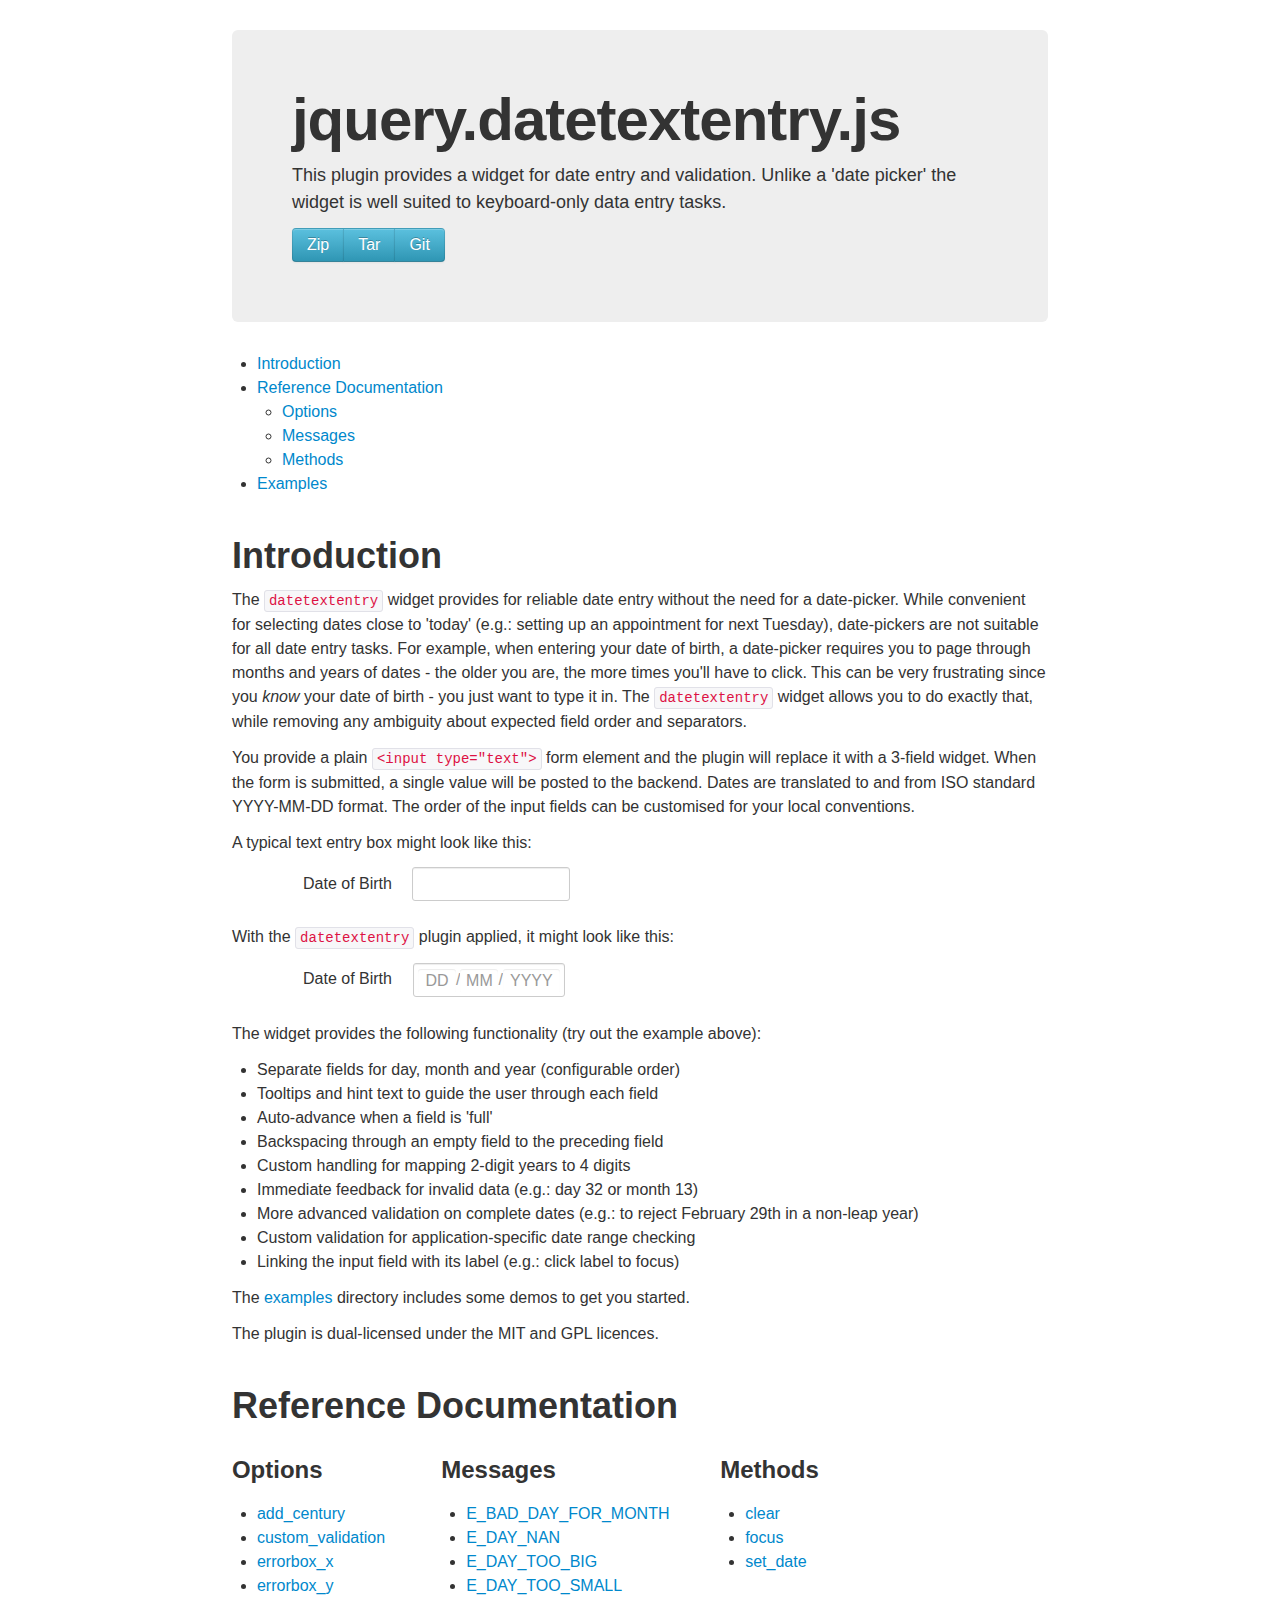
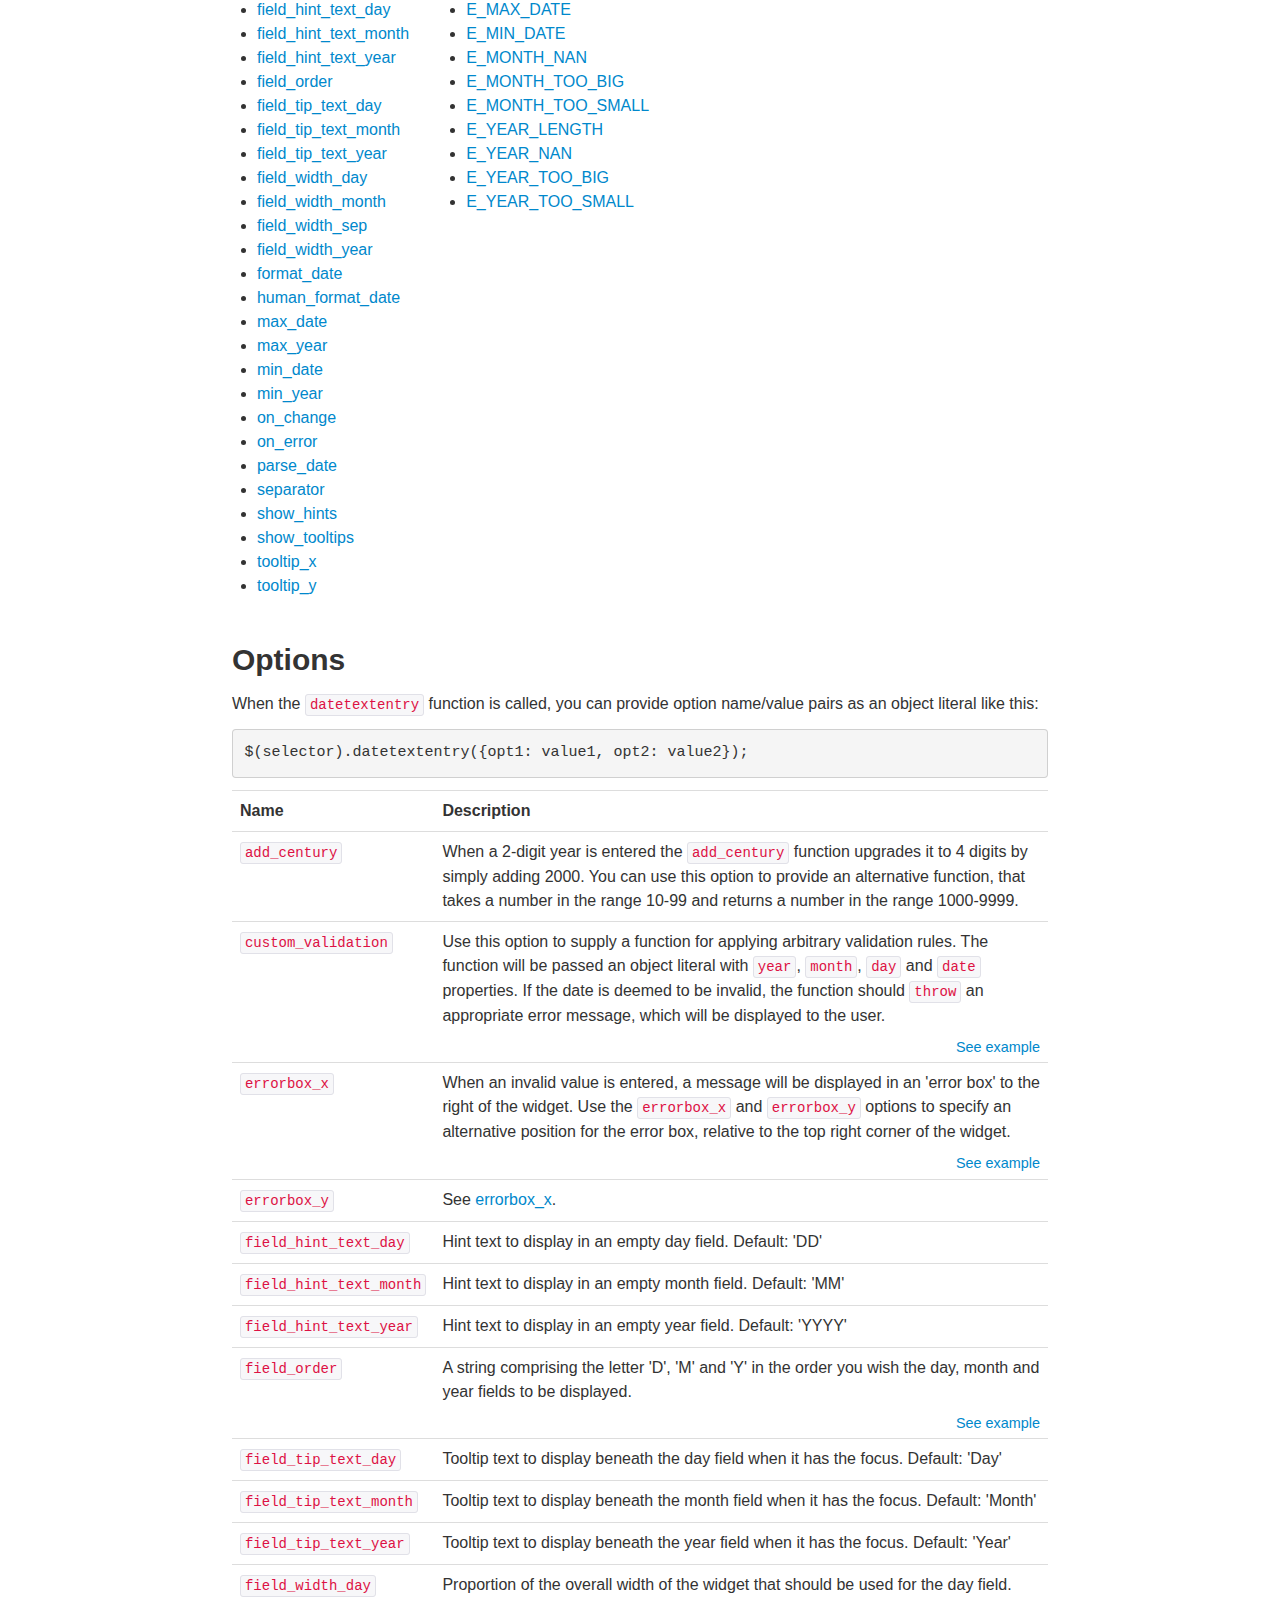
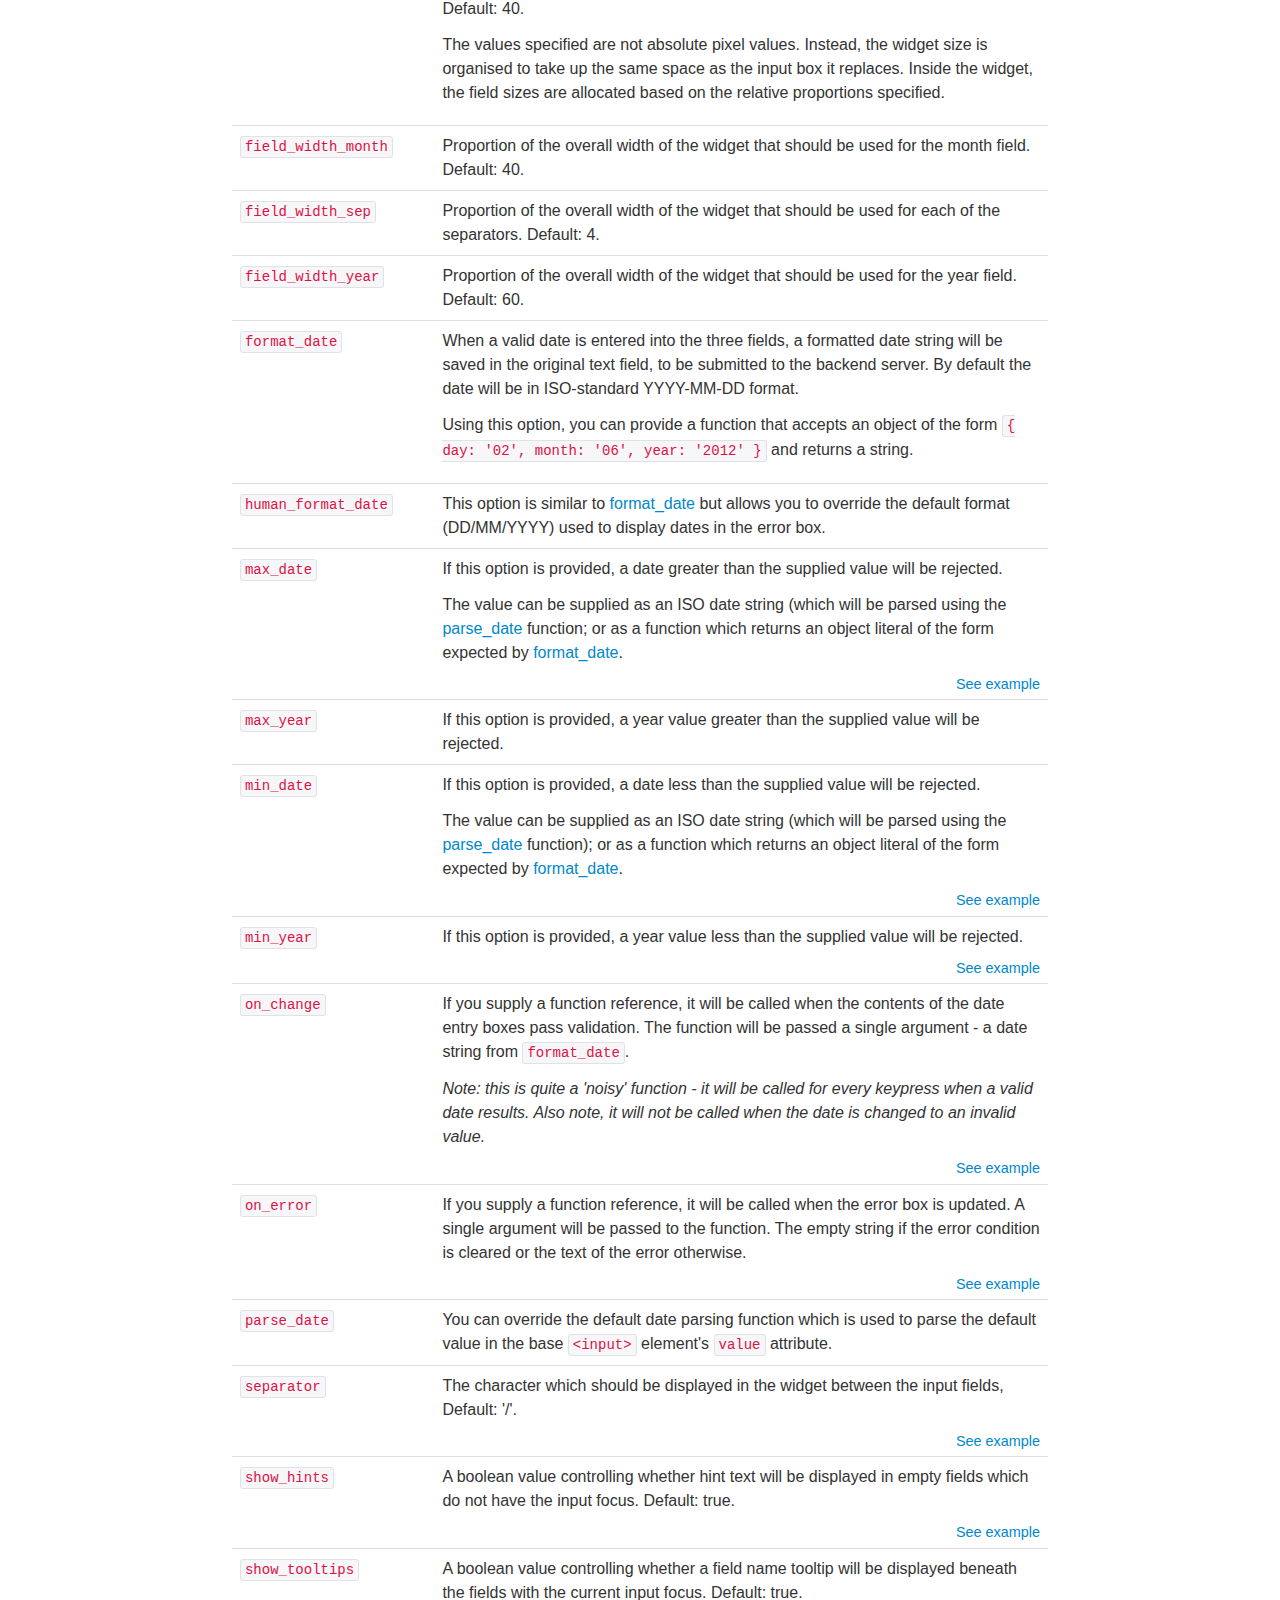
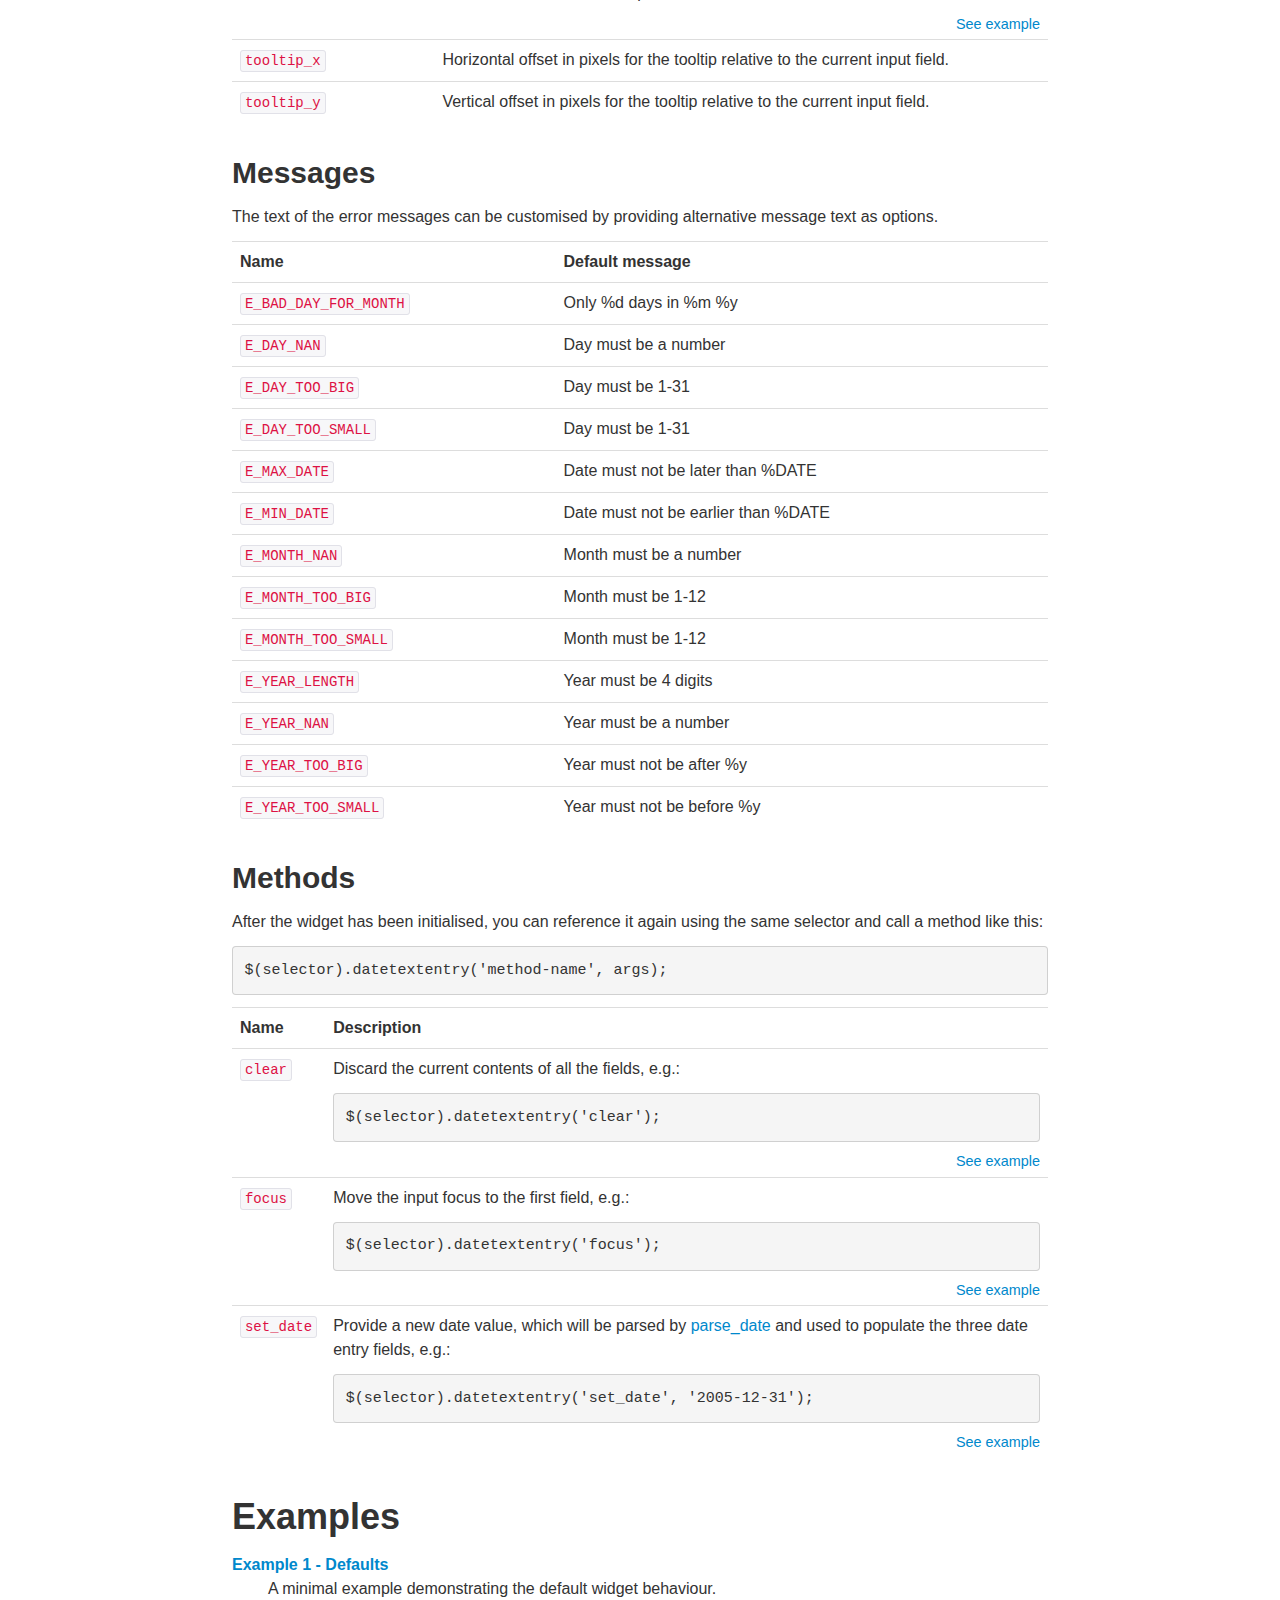
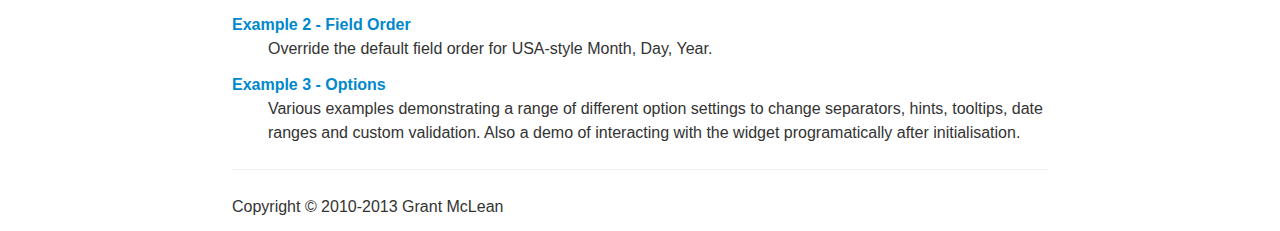
<file: index.html>
<!DOCTYPE html>
<html>
<head>
  <meta http-equiv="content-type" content="text/html; charset=utf-8" />
  <title>jQuery datetextentry Plugin</title>
  <link rel="stylesheet" type="text/css" href="css/bootstrap.min.css">
  <link rel="stylesheet" type="text/css" href="css/site.css">
  <link rel="stylesheet" type="text/css" href="jquery.datetextentry.css">
</head>
<body>

  <div class="container-fluid">
    <div class="row-fluid">
      <div class="span8 offset2">

        <div class="hero-unit">
          <h1>jquery.datetextentry.js</h1>
          <p>This plugin provides a widget for date entry and validation.
          Unlike a 'date picker' the widget is well suited to keyboard-only
          data entry tasks.</p>
          <div class="btn-group">
            <a class="btn btn-info" title="Download a Zip file of source and examples" href="https://github.com/grantm/jquery-datetextentry/zipball/master">Zip</a>
            <a class="btn btn-info" title="Download a Tar file of source and examples" href="https://github.com/grantm/jquery-datetextentry/tarball/master">Tar</a>
            <a class="btn btn-info" title="Fork this project on GitHub" href="https://github.com/grantm/jquery-datetextentry/">Git</a>
          </div>
        </div>

        <div class="row-fluid">
          <div class="span12">
            <ul>
              <li><a href="#introduction">Introduction</a></li>
              <li><a href="#reference">Reference Documentation</a></li>
              <ul>
                <li><a href="#options">Options</a></li>
                <li><a href="#messages">Messages</a></li>
                <li><a href="#methods">Methods</a></li>
              </ul>
              <li><a href="#examples">Examples</a></li>
            </ul>

            <h1 id="introduction">Introduction</h1>

            <p>The <code>datetextentry</code> widget provides for reliable date
            entry without the need for a date-picker.  While convenient for
            selecting dates close to 'today' (e.g.: setting up an appointment
            for next Tuesday), date-pickers are not suitable for all date entry
            tasks.  For example, when entering your date of birth, a
            date-picker requires you to page through months and years of dates
            - the older you are, the more times you'll have to click.  This can
            be very frustrating since you <em>know</em> your date of birth -
            you just want to type it in.  The <code>datetextentry</code>
            widget allows you to do exactly that, while removing any
            ambiguity about expected field order and separators.</p>

            <p>You provide a plain <code>&lt;input type="text"&gt;</code> form
            element and the plugin will replace it with a 3-field widget. When
            the form is submitted, a single value will be posted to the
            backend.  Dates are translated to and from ISO standard YYYY-MM-DD
            format.  The order of the input fields can be customised for your
            local conventions.</p>

            <p>A typical text entry box might look like this:</p>

            <form class="form-horizontal">
              <div class="control-group">
                <label class="control-label" for="dob1">Date of Birth</label>
                <div class="controls">
                  <input type="text" id="dob1" style="width: 9em;">
                </div>
              </div>
            </form>

            <p>With the <code>datetextentry</code> plugin applied, it might
            look like this:</p>

            <form class="form-horizontal">
              <div class="control-group">
                <label id="lbl2" class="control-label" for="dob2">Date of Birth</label>
                <div class="controls">
                  <input type="text" id="dob2" style="width: 9em;">
                </div>
              </div>
            </form>

            <p>The widget provides the following functionality (try out the example above):</p>

            <ul>
              <li>Separate fields for day, month and year (configurable order)</li>
              <li>Tooltips and hint text to guide the user through each field</li>
              <li>Auto-advance when a field is 'full'</li>
              <li>Backspacing through an empty field to the preceding field</li>
              <li>Custom handling for mapping 2-digit years to 4 digits</li>
              <li>Immediate feedback for invalid data (e.g.: day 32 or month 13)</li>
              <li>More advanced validation on complete dates (e.g.: to reject February 29th in a non-leap year)</li>
              <li>Custom validation for application-specific date range checking</li>
              <li>Linking the input field with its label (e.g.: click label to focus)</li>
            </ul>

            <p>The <a href="#examples">examples</a> directory includes some demos to get you started.</p>

            <p>The plugin is dual-licensed under the MIT and GPL licences.</p>

            <h1 id="reference">Reference Documentation</h1>

            <div class="row-fluid">

              <div class="span3">
                <h3>Options</h3>
                <ul>
                  <li><a href="#add_century">add_century</a></li>
                  <li><a href="#custom_validation">custom_validation</a></li>
                  <li><a href="#errorbox_x">errorbox_x</a></li>
                  <li><a href="#errorbox_y">errorbox_y</a></li>
                  <li><a href="#field_hint_text_day">field_hint_text_day</a></li>
                  <li><a href="#field_hint_text_month">field_hint_text_month</a></li>
                  <li><a href="#field_hint_text_year">field_hint_text_year</a></li>
                  <li><a href="#field_order">field_order</a></li>
                  <li><a href="#field_tip_text_day">field_tip_text_day</a></li>
                  <li><a href="#field_tip_text_month">field_tip_text_month</a></li>
                  <li><a href="#field_tip_text_year">field_tip_text_year</a></li>
                  <li><a href="#field_width_day">field_width_day</a></li>
                  <li><a href="#field_width_month">field_width_month</a></li>
                  <li><a href="#field_width_sep">field_width_sep</a></li>
                  <li><a href="#field_width_year">field_width_year</a></li>
                  <li><a href="#format_date">format_date</a></li>
                  <li><a href="#human_format_date">human_format_date</a></li>
                  <li><a href="#max_date">max_date</a></li>
                  <li><a href="#max_year">max_year</a></li>
                  <li><a href="#min_date">min_date</a></li>
                  <li><a href="#min_year">min_year</a></li>
                  <li><a href="#on_change">on_change</a></li>
                  <li><a href="#on_error">on_error</a></li>
                  <li><a href="#parse_date">parse_date</a></li>
                  <li><a href="#separator">separator</a></li>
                  <li><a href="#show_hints">show_hints</a></li>
                  <li><a href="#show_tooltips">show_tooltips</a></li>
                  <li><a href="#tooltip_x">tooltip_x</a></li>
                  <li><a href="#tooltip_y">tooltip_y</a></li>
                </ul>
              </div>

              <div class="span4">
                <h3>Messages</h3>
                <ul>
                  <li><a href="#e_bad_day_for_month">E_BAD_DAY_FOR_MONTH</a></li>
                  <li><a href="#e_day_nan">E_DAY_NAN</a></li>
                  <li><a href="#e_day_too_big">E_DAY_TOO_BIG</a></li>
                  <li><a href="#e_day_too_small">E_DAY_TOO_SMALL</a></li>
                  <li><a href="#e_max_date">E_MAX_DATE</a></li>
                  <li><a href="#e_min_date">E_MIN_DATE</a></li>
                  <li><a href="#e_month_nan">E_MONTH_NAN</a></li>
                  <li><a href="#e_month_too_big">E_MONTH_TOO_BIG</a></li>
                  <li><a href="#e_month_too_small">E_MONTH_TOO_SMALL</a></li>
                  <li><a href="#e_year_length">E_YEAR_LENGTH</a></li>
                  <li><a href="#e_year_nan">E_YEAR_NAN</a></li>
                  <li><a href="#e_year_too_big">E_YEAR_TOO_BIG</a></li>
                  <li><a href="#e_year_too_small">E_YEAR_TOO_SMALL</a></li>
                </ul>
              </div>

              <div class="span3">
                <h3>Methods</h3>
                <ul>
                  <li><a href="#clear">clear</a></li>
                  <li><a href="#focus">focus</a></li>
                  <li><a href="#set_date">set_date</a></li>
                </ul>
              </div>

            </div>

            <h2><a name="options"></a>Options</h2>

            <p>When the <code>datetextentry</code> function is called, you can
            provide option name/value pairs as an object literal like this:</p>

            <pre>$(selector).datetextentry({opt1: value1, opt2: value2});</pre>

            <table class="table bordered">
              <tr>
                <th>Name</th>
                <th>Description</th>
              </tr>

              <tr>
                <td><a name="add_century"></a><code>add_century</code></td>
                <td>
                  When a 2-digit year is entered the <code>add_century</code>
                  function upgrades it to 4 digits by simply adding 2000.  You
                  can use this option to provide an alternative function, that
                  takes a number in the range 10-99 and returns a number in the
                  range 1000-9999.
                </td>
              </tr>

              <tr>
                <td><a name="custom_validation"></a><code>custom_validation</code></td>
                <td>
                  <p>Use this option to supply a function for applying arbitrary
                  validation rules.  The function will be passed an object literal
                  with <code>year</code>, <code>month</code>, <code>day</code> and
                  <code>date</code> properties.  If the date is deemed to be invalid,
                  the function should <code>throw</code> an appropriate error message,
                  which will be displayed to the user.</p>
                  <p class="example-link"><a href="examples/10-options.html#custom-validation">See example</a></p>
                </td>
              </tr>

              <tr>
                <td><a name="errorbox_x"></a><code>errorbox_x</code></td>
                <td>
                  <p>When an invalid value is entered, a message will be displayed
                  in an 'error box' to the right of the widget.  Use the
                  <code>errorbox_x</code> and <code>errorbox_y</code> options to
                  specify an alternative position for the error box, relative to
                  the top right corner of the widget.</p>
                  <p class="example-link"><a href="examples/10-options.html#errorbox">See example</a></p>
                </td>
              </tr>

              <tr>
                <td><a name="errorbox_y"></a><code>errorbox_y</code></td>
                <td>
                  See <a href="#errorbox_x">errorbox_x</a>.
                </td>
              </tr>

              <tr>
                <td><a name="field_hint_text_day"></a><code>field_hint_text_day</code></td>
                <td>
                  Hint text to display in an empty day field. Default: 'DD'
                </td>
              </tr>

              <tr>
                <td><a name="field_hint_text_month"></a><code>field_hint_text_month</code></td>
                <td>
                  Hint text to display in an empty month field. Default: 'MM'
                </td>
              </tr>

              <tr>
                <td><a name="field_hint_text_year"></a><code>field_hint_text_year</code></td>
                <td>
                  Hint text to display in an empty year field. Default: 'YYYY'
                </td>
              </tr>

              <tr>
                <td><a name="field_order"></a><code>field_order</code></td>
                <td>
                  <p>A string comprising the letter 'D', 'M' and 'Y' in the order
                  you wish the day, month and year fields to be displayed.</p>
                  <p class="example-link"><a href="examples/10-options.html#order-sep">See example</a></p>
                </td>
              </tr>

              <tr>
                <td><a name="field_tip_text_day"></a><code>field_tip_text_day</code></td>
                <td>
                  Tooltip text to display beneath the day field when it has the
                  focus. Default: 'Day'
                </td>
              </tr>

              <tr>
                <td><a name="field_tip_text_month"></a><code>field_tip_text_month</code></td>
                <td>
                  Tooltip text to display beneath the month field when it has the
                  focus. Default: 'Month'
                </td>
              </tr>

              <tr>
                <td><a name="field_tip_text_year"></a><code>field_tip_text_year</code></td>
                <td>
                  Tooltip text to display beneath the year field when it has the
                  focus. Default: 'Year'
                </td>
              </tr>

              <tr>
                <td><a name="field_width_day"></a><code>field_width_day</code></td>
                <td>
                  <p>Proportion of the overall width of the widget that should be
                  used for the day field.  Default: 40.</p>
                  <p>The values specified are not absolute pixel values.  Instead,
                  the widget size is organised to take up the same space as the
                  input box it replaces.  Inside the widget, the field sizes are
                  allocated based on the relative proportions specified.</p>
                </td>
              </tr>

              <tr>
                <td><a name="field_width_month"></a><code>field_width_month</code></td>
                <td>
                  Proportion of the overall width of the widget that should be
                  used for the month field.  Default: 40.
                </td>
              </tr>

              <tr>
                <td><a name="field_width_sep"></a><code>field_width_sep</code></td>
                <td>
                  Proportion of the overall width of the widget that should be
                  used for each of the separators.  Default: 4.
                </td>
              </tr>

              <tr>
                <td><a name="field_width_year"></a><code>field_width_year</code></td>
                <td>
                  Proportion of the overall width of the widget that should be
                  used for the year field.  Default: 60.
                </td>
              </tr>

              <tr>
                <td><a name="format_date"></a><code>format_date</code></td>
                <td>
                  <p>When a valid date is entered into the three fields, a formatted
                  date string will be saved in the original text field, to be
                  submitted to the backend server.  By default the date will be
                  in ISO-standard YYYY-MM-DD format.</p>
                  <p>Using this option, you can provide a function that accepts
                  an object of the form <code>{ day: '02', month: '06', year: '2012' }</code>
                  and returns a string.</p>
                </td>
              </tr>

              <tr>
                <td><a name="human_format_date"></a><code>human_format_date</code></td>
                <td>
                  This option is similar to <a href="#format_date">format_date</a>
                  but allows you to override the default format (DD/MM/YYYY) used
                  to display dates in the error box.
                </td>
              </tr>

              <tr>
                <td><a name="max_date"></a><code>max_date</code></td>
                <td>
                  <p>If this option is provided, a date greater than the
                  supplied value will be rejected.<p>
                  <p>The value can be supplied as an ISO date string (which
                  will be parsed using the <a href="#parse_date">parse_date</a>
                  function; or as a function which returns an object literal
                  of the form expected by <a href="#format_date">format_date</a>.</p>
                  <p class="example-link"><a href="examples/10-options.html#minmax-date">See example</a></p>
                </td>
              </tr>

              <tr>
                <td><a name="max_year"></a><code>max_year</code></td>
                <td>
                  If this option is provided, a year value greater than the
                  supplied value will be rejected.
                </td>
              </tr>

              <tr>
                <td><a name="min_date"></a><code>min_date</code></td>
                <td>
                  <p>If this option is provided, a date less than the
                  supplied value will be rejected.<p>
                  <p>The value can be supplied as an ISO date string (which
                  will be parsed using the <a href="#parse_date">parse_date</a>
                  function); or as a function which returns an object literal
                  of the form expected by <a href="#format_date">format_date</a>.</p>
                  <p class="example-link"><a href="examples/10-options.html#minmax-date">See example</a></p>
                </td>
              </tr>

              <tr>
                <td><a name="min_year"></a><code>min_year</code></td>
                <td>
                  <p>If this option is provided, a year value less than the
                  supplied value will be rejected.</p>
                  <p class="example-link"><a href="examples/10-options.html#min-year">See example</a></p>
                </td>
              </tr>

              <tr>
                <td><a name="on_change"></a><code>on_change</code></td>
                <td>
                  <p>If you supply a function reference, it will be called when the
                  contents of the date entry boxes pass validation.  The function
                  will be passed a single argument - a date string from
                  <code>format_date</code>.</p>
                  <p><em>Note: this is quite a 'noisy' function - it will be called
                  for every keypress when a valid date results.  Also note, it will
                  not be called when the date is changed to an invalid value.</em></p>
                  <p class="example-link"><a href="examples/10-options.html#on-change">See example</a></p>
                </td>
              </tr>

              <tr>
                <td><a name="on_error"></a><code>on_error</code></td>
                <td>
                  <p>If you supply a function reference, it will be called when the
                  error box is updated.  A single argument will be passed to the
                  function.  The empty string if the error condition is cleared or
                  the text of the error otherwise.</p>
                  <p class="example-link"><a href="examples/10-options.html#on-error">See example</a></p>
                </td>
              </tr>

              <tr>
                <td><a name="parse_date"></a><code>parse_date</code></td>
                <td>
                  You can override the default date parsing function which is
                  used to parse the default value in the base <code>&lt;input&gt;</code>
                  element's <code>value</code> attribute.
                </td>
              </tr>

              <tr>
                <td><a name="separator"></a><code>separator</code></td>
                <td>
                  <p>The character which should be displayed in the widget between the
                  input fields,  Default: '/'.</p>
                  <p class="example-link"><a href="examples/10-options.html#order-sep">See example</a></p>
                </td>
              </tr>

              <tr>
                <td><a name="show_hints"></a><code>show_hints</code></td>
                <td>
                  <p>A boolean value controlling whether hint text will be displayed
                  in empty fields which do not have the input focus.  Default: true.</p>
                  <p class="example-link"><a href="examples/10-options.html#no-hints">See example</a></p>
                </td>
              </tr>

              <tr>
                <td><a name="show_tooltips"></a><code>show_tooltips</code></td>
                <td>
                  <p>A boolean value controlling whether a field name tooltip will
                  be displayed beneath the fields with the current input focus.
                  Default: true.</p>
                  <p class="example-link"><a href="examples/10-options.html#no-tooltips">See example</a></p>
                </td>
              </tr>

              <tr>
                <td><a name="tooltip_x"></a><code>tooltip_x</code></td>
                <td>
                  Horizontal offset in pixels for the tooltip relative to the
                  current input field.
                </td>
              </tr>

              <tr>
                <td><a name="tooltip_y"></a><code>tooltip_y</code></td>
                <td>
                  Vertical offset in pixels for the tooltip relative to the
                  current input field.
                </td>
              </tr>

            </table>

            <h2><a name="messages"></a>Messages</h2>

            <p>The text of the error messages can be customised by providing
            alternative message text as options.</p>

            <table class="table bordered">

              <tr>
                <th>Name</th>
                <th>Default message</th>
              </tr>

              <tr>
                <td><a name="e_bad_day_for_month"></a><code>E_BAD_DAY_FOR_MONTH</code></td>
                <td>Only %d days in %m %y</td>
              </tr>

              <tr>
                <td><a name="e_day_nan"></a><code>E_DAY_NAN</code></td>
                <td>Day must be a number</td>
              </tr>

              <tr>
                <td><a name="e_day_too_big"></a><code>E_DAY_TOO_BIG</code></td>
                <td>Day must be 1-31</td>
              </tr>

              <tr>
                <td><a name="e_day_too_small"></a><code>E_DAY_TOO_SMALL</code></td>
                <td>Day must be 1-31</td>
              </tr>

              <tr>
                <td><a name="e_max_date"></a><code>E_MAX_DATE</code></td>
                <td>Date must not be later than %DATE</td>
              </tr>

              <tr>
                <td><a name="e_min_date"></a><code>E_MIN_DATE</code></td>
                <td>Date must not be earlier than %DATE</td>
              </tr>

              <tr>
                <td><a name="e_month_nan"></a><code>E_MONTH_NAN</code></td>
                <td>Month must be a number</td>
              </tr>

              <tr>
                <td><a name="e_month_too_big"></a><code>E_MONTH_TOO_BIG</code></td>
                <td>Month must be 1-12</td>
              </tr>

              <tr>
                <td><a name="e_month_too_small"></a><code>E_MONTH_TOO_SMALL</code></td>
                <td>Month must be 1-12</td>
              </tr>

              <tr>
                <td><a name="e_year_length"></a><code>E_YEAR_LENGTH</code></td>
                <td>Year must be 4 digits</td>
              </tr>

              <tr>
                <td><a name="e_year_nan"></a><code>E_YEAR_NAN</code></td>
                <td>Year must be a number</td>
              </tr>

              <tr>
                <td><a name="e_year_too_big"></a><code>E_YEAR_TOO_BIG</code></td>
                <td>Year must not be after %y</td>
              </tr>

              <tr>
                <td><a name="e_year_too_small"></a><code>E_YEAR_TOO_SMALL</code></td>
                <td>Year must not be before %y</td>
              </tr>

            </table>

            <h2><a name="messages"></a>Methods</h2>

            <p>After the widget has been initialised, you can reference it
            again using the same selector and call a method like this:</p>

            <pre>$(selector).datetextentry('method-name', args);</pre>

            <table class="table bordered">

              <tr>
                <th>Name</th>
                <th>Description</th>
              </tr>

              <tr>
                <td><a name="clear"></a><code>clear</code></td>
                <td>
                  <p>Discard the current contents of all the fields, e.g.:</p>
                  <pre>$(selector).datetextentry('clear');</pre>
                  <p class="example-link"><a href="examples/10-options.html#methods">See example</a></p>
                </td>
              </tr>

              <tr>
                <td><a name="focus"></a><code>focus</code></td>
                <td>
                  <p>Move the input focus to the first field, e.g.:</p>
                  <pre>$(selector).datetextentry('focus');</pre>
                  <p class="example-link"><a href="examples/10-options.html#methods">See example</a></p>
                </td>
              </tr>

              <tr>
                <td><a name="set_date"></a><code>set_date</code></td>
                <td>
                  <p>Provide a new date value, which will be parsed by
                  <a href="#parse_date">parse_date</a> and used to populate
                  the three date entry fields, e.g.:</p>
                  <pre>$(selector).datetextentry('set_date', '2005-12-31');</pre>
                  <p class="example-link"><a href="examples/10-options.html#methods">See example</a></p>
                </td>
              </tr>

            </table>


            <h1 id="examples">Examples</h1>

            <dl>

              <dt><a href="examples/01-defaults.html">Example 1 - Defaults</a></dt>

              <dd>A minimal example demonstrating the default widget behaviour.</dd>

              <dt><a href="examples/02-field-order.html">Example 2 - Field Order</a></dt>

              <dd>Override the default field order for USA-style Month, Day,
              Year.</dd>

              <dt><a href="examples/10-options.html">Example 3 - Options</a></dt>

              <dd>Various examples demonstrating a range of different option
              settings to change separators, hints, tooltips, date ranges and
              custom validation.  Also a demo of interacting with the widget
              programatically after initialisation.</dd>

            </dl>


            <hr>

            <p>Copyright &copy; 2010-2013 Grant McLean</p>

          </div><!--/span-->
        </div><!--/row-->

      </div><!--/span-->
    </div><!--/row-->

  </div><!--/.fluid-container-->

  <script src="examples/jquery.js"></script>
  <script src="js/bootstrap.min.js"></script>
  <script src="jquery.datetextentry.js"></script>
  <script src="examples/intro-demo.js"></script>
</body>
</html>
</file>
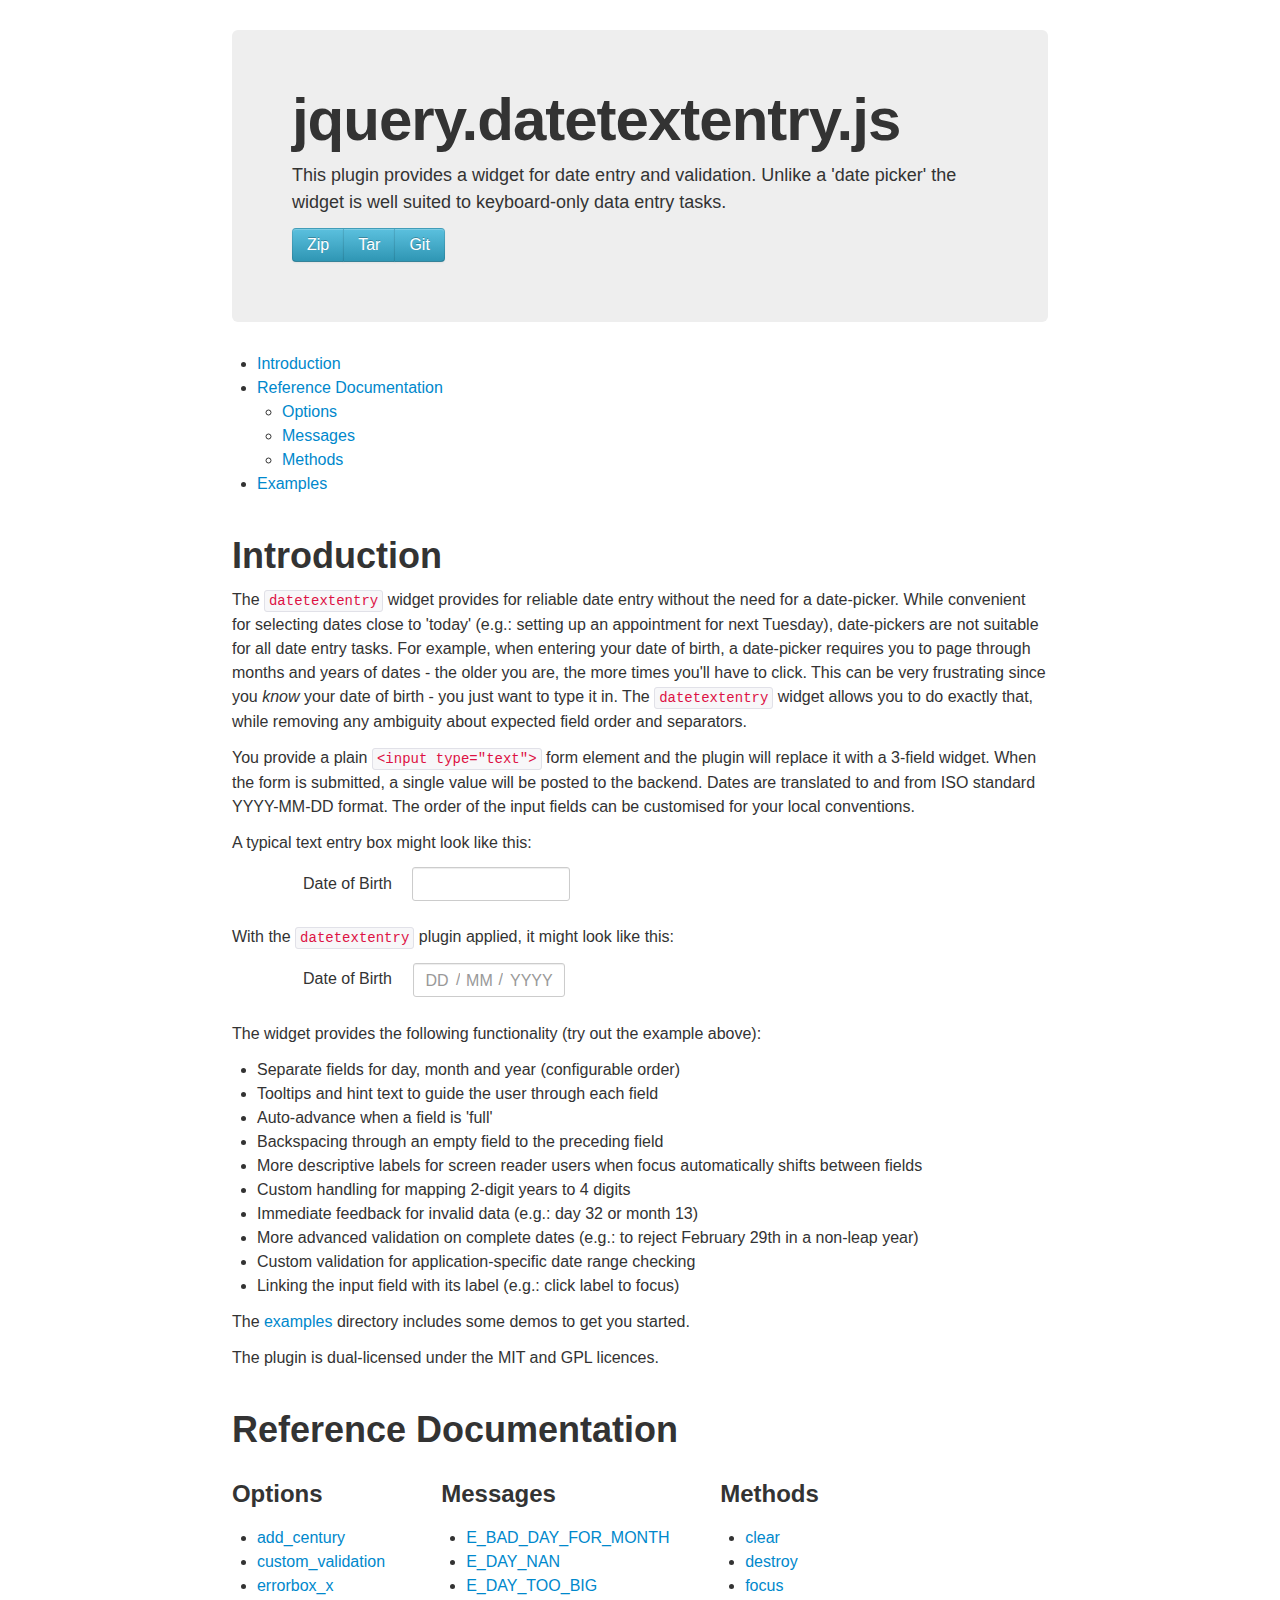
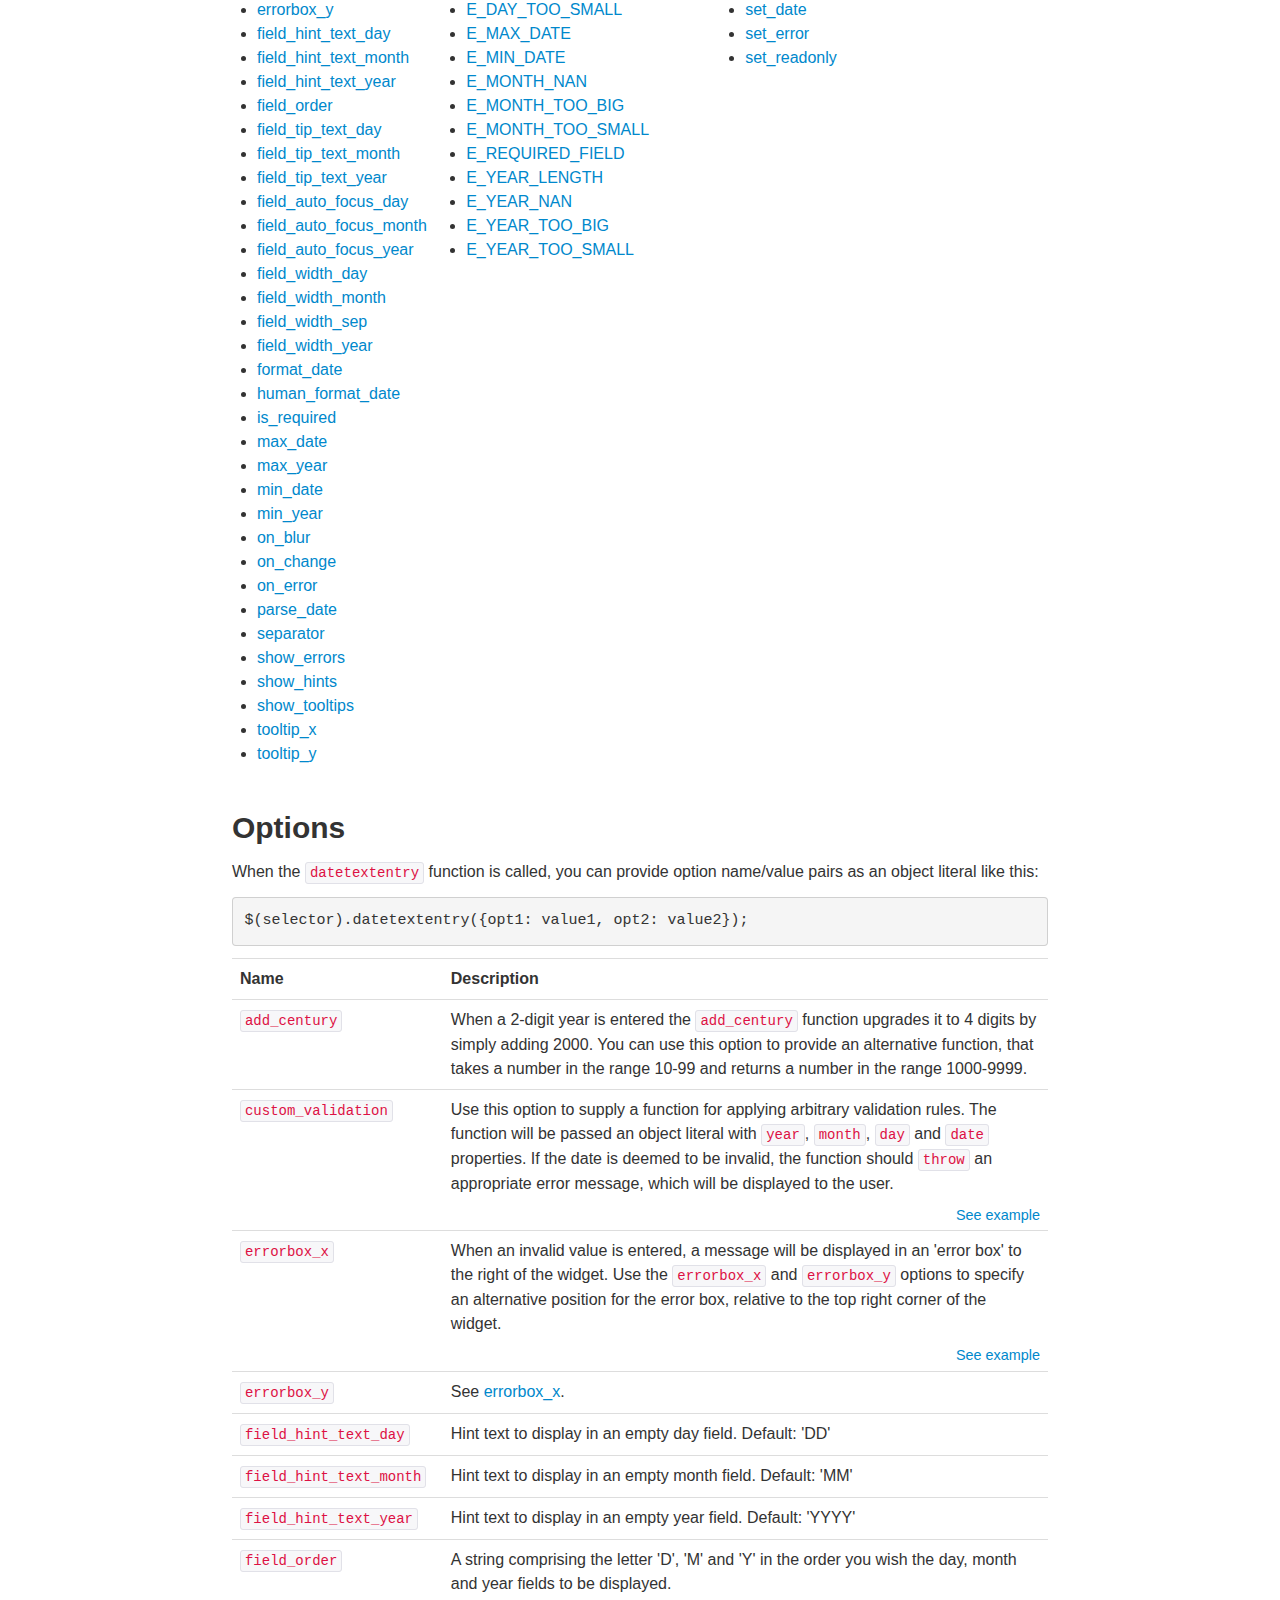
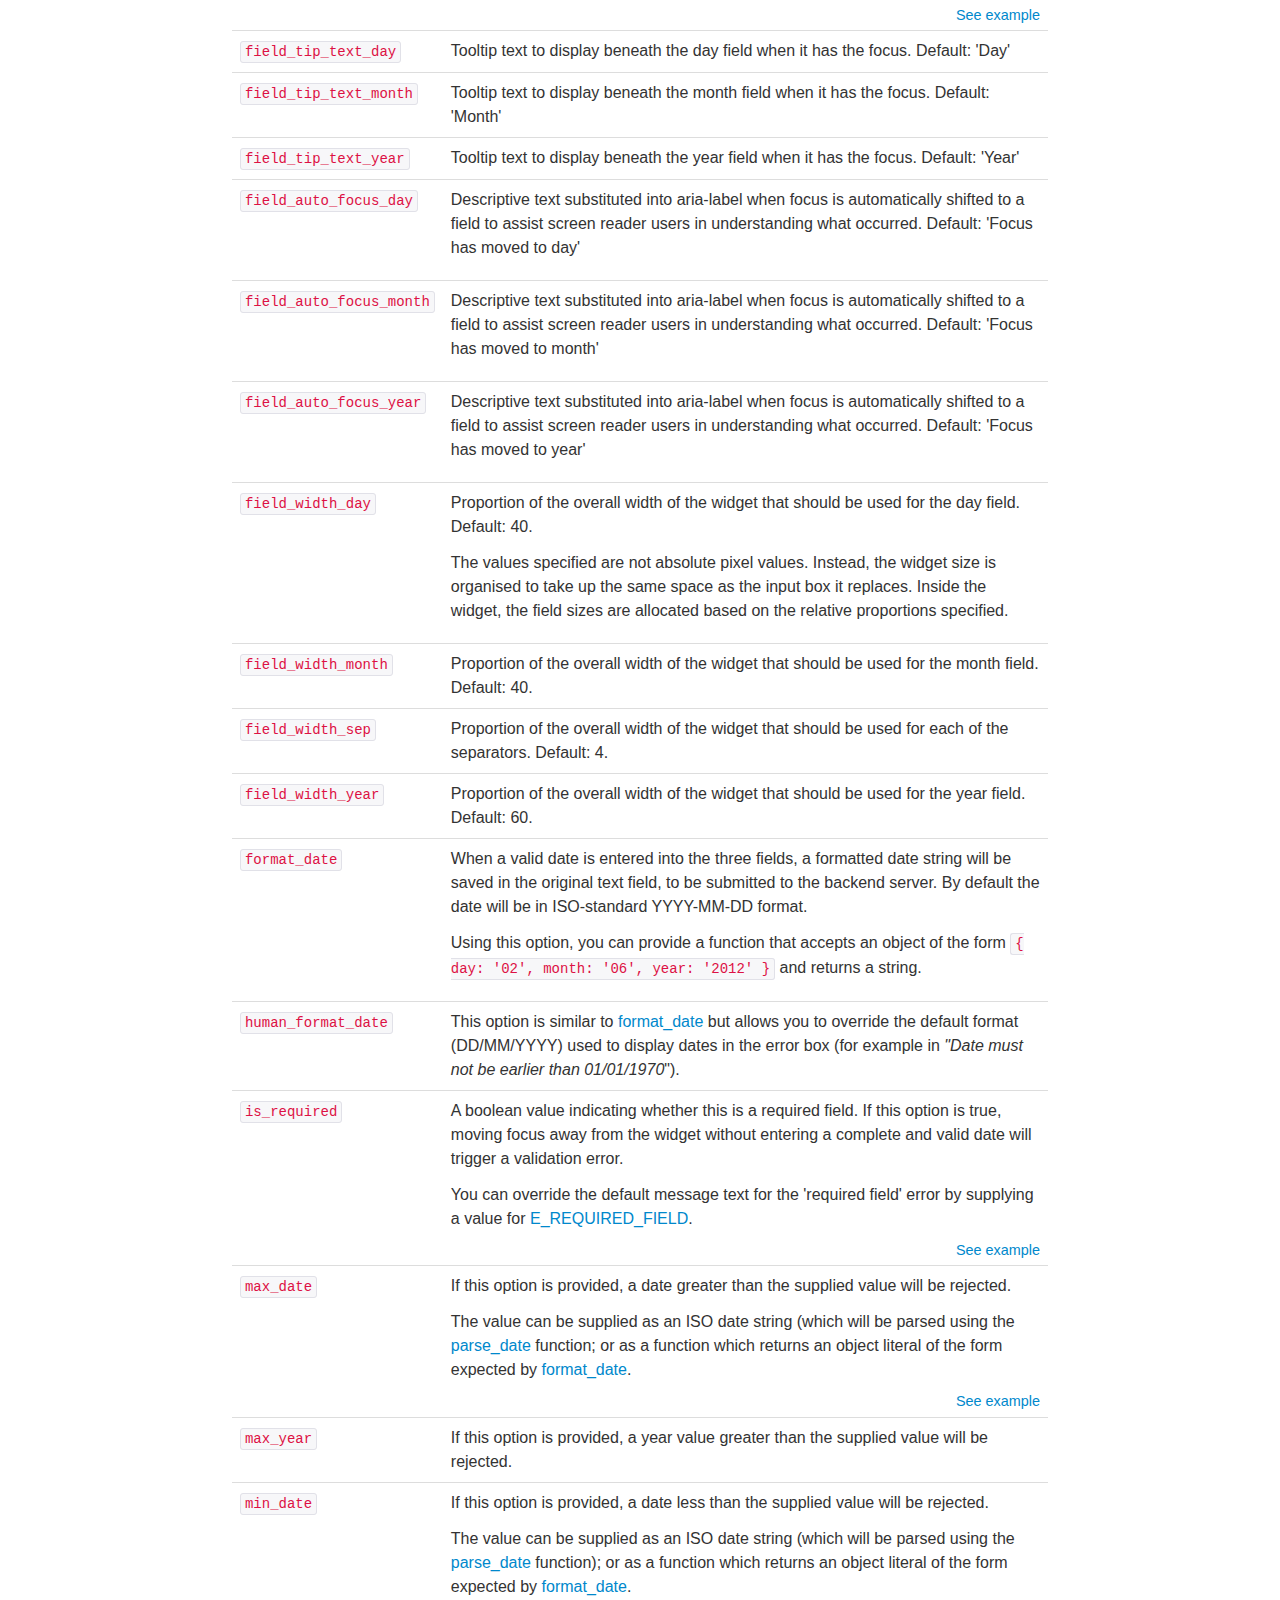
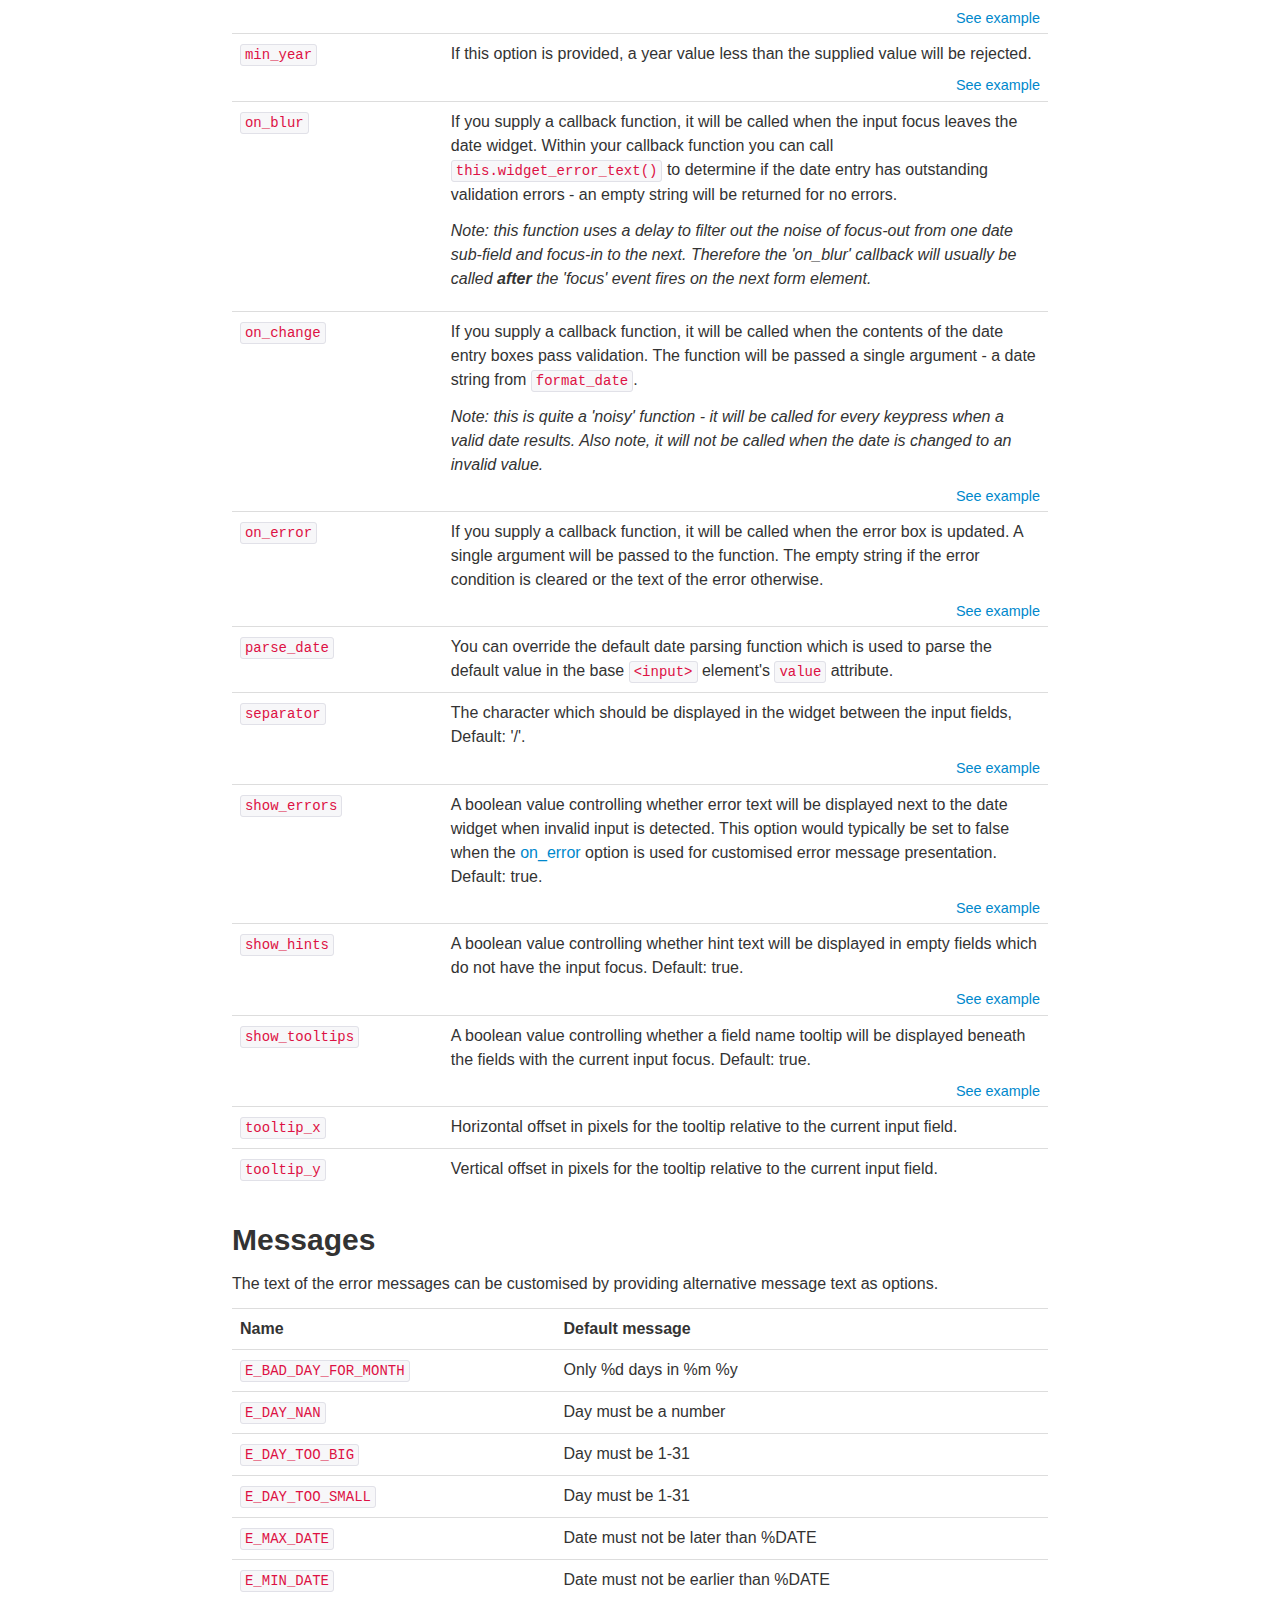
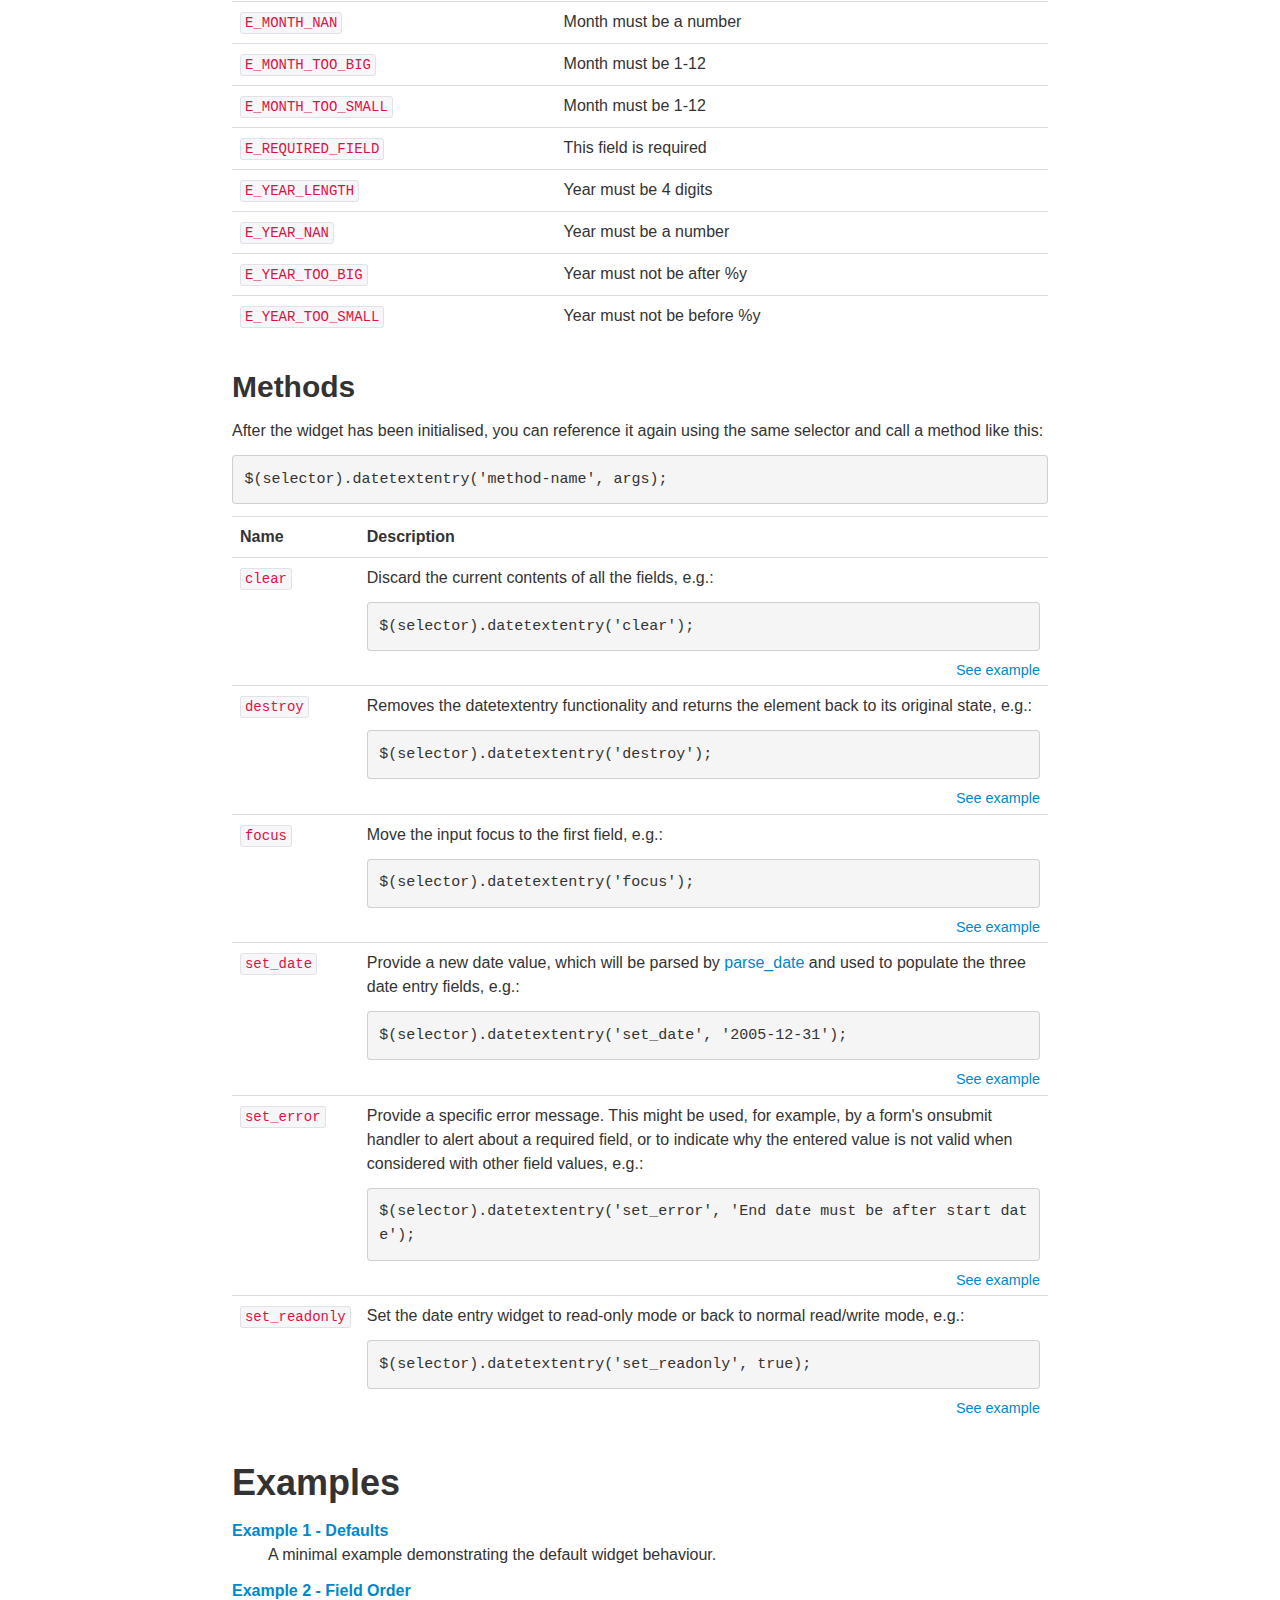
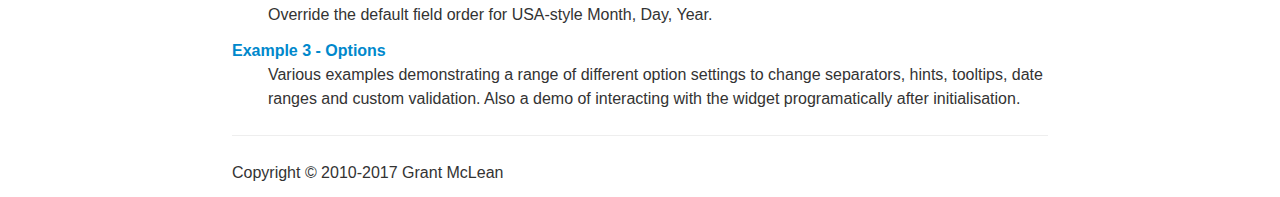
<file: docs/index.html>
<!DOCTYPE html>
<html>
<head>
  <meta http-equiv="content-type" content="text/html; charset=utf-8" />
  <title>jQuery datetextentry Plugin</title>
  <link rel="stylesheet" type="text/css" href="css/bootstrap.min.css">
  <link rel="stylesheet" type="text/css" href="css/site.css">
  <link rel="stylesheet" type="text/css" href="jquery.datetextentry.css">
</head>
<body>

  <div class="container-fluid">
    <div class="row-fluid">
      <div class="span8 offset2">

        <div class="hero-unit">
          <h1>jquery.datetextentry.js</h1>
          <p>This plugin provides a widget for date entry and validation.
          Unlike a 'date picker' the widget is well suited to keyboard-only
          data entry tasks.</p>
          <div class="btn-group">
            <a class="btn btn-info" title="Download a Zip file of source and examples" href="https://github.com/grantm/jquery-datetextentry/zipball/master">Zip</a>
            <a class="btn btn-info" title="Download a Tar file of source and examples" href="https://github.com/grantm/jquery-datetextentry/tarball/master">Tar</a>
            <a class="btn btn-info" title="Fork this project on GitHub" href="https://github.com/grantm/jquery-datetextentry/">Git</a>
          </div>
        </div>

        <div class="row-fluid">
          <div class="span12">
            <ul>
              <li><a href="#introduction">Introduction</a></li>
              <li><a href="#reference">Reference Documentation</a></li>
              <ul>
                <li><a href="#options">Options</a></li>
                <li><a href="#messages">Messages</a></li>
                <li><a href="#methods">Methods</a></li>
              </ul>
              <li><a href="#examples">Examples</a></li>
            </ul>

            <h1 id="introduction">Introduction</h1>

            <p>The <code>datetextentry</code> widget provides for reliable date
            entry without the need for a date-picker.  While convenient for
            selecting dates close to 'today' (e.g.: setting up an appointment
            for next Tuesday), date-pickers are not suitable for all date entry
            tasks.  For example, when entering your date of birth, a
            date-picker requires you to page through months and years of dates
            - the older you are, the more times you'll have to click.  This can
            be very frustrating since you <em>know</em> your date of birth -
            you just want to type it in.  The <code>datetextentry</code>
            widget allows you to do exactly that, while removing any
            ambiguity about expected field order and separators.</p>

            <p>You provide a plain <code>&lt;input type="text"&gt;</code> form
            element and the plugin will replace it with a 3-field widget. When
            the form is submitted, a single value will be posted to the
            backend.  Dates are translated to and from ISO standard YYYY-MM-DD
            format.  The order of the input fields can be customised for your
            local conventions.</p>

            <p>A typical text entry box might look like this:</p>

            <form class="form-horizontal">
              <div class="control-group">
                <label class="control-label" for="dob1">Date of Birth</label>
                <div class="controls">
                  <input type="text" id="dob1" style="width: 9em;">
                </div>
              </div>
            </form>

            <p>With the <code>datetextentry</code> plugin applied, it might
            look like this:</p>

            <form class="form-horizontal">
              <div class="control-group">
                <label id="lbl2" class="control-label" for="dob2">Date of Birth</label>
                <div class="controls">
                  <input type="text" id="dob2" style="width: 9em;">
                </div>
              </div>
            </form>

            <p>The widget provides the following functionality (try out the example above):</p>

            <ul>
              <li>Separate fields for day, month and year (configurable order)</li>
              <li>Tooltips and hint text to guide the user through each field</li>
              <li>Auto-advance when a field is 'full'</li>
              <li>Backspacing through an empty field to the preceding field</li>
              <li>More descriptive labels for screen reader users when focus automatically shifts between fields</li>
              <li>Custom handling for mapping 2-digit years to 4 digits</li>
              <li>Immediate feedback for invalid data (e.g.: day 32 or month 13)</li>
              <li>More advanced validation on complete dates (e.g.: to reject February 29th in a non-leap year)</li>
              <li>Custom validation for application-specific date range checking</li>
              <li>Linking the input field with its label (e.g.: click label to focus)</li>
            </ul>

            <p>The <a href="#examples">examples</a> directory includes some demos to get you started.</p>

            <p>The plugin is dual-licensed under the MIT and GPL licences.</p>

            <h1 id="reference">Reference Documentation</h1>

            <div class="row-fluid">

              <div class="span3">
                <h3>Options</h3>
                <ul>
                  <li><a href="#add_century">add_century</a></li>
                  <li><a href="#custom_validation">custom_validation</a></li>
                  <li><a href="#errorbox_x">errorbox_x</a></li>
                  <li><a href="#errorbox_y">errorbox_y</a></li>
                  <li><a href="#field_hint_text_day">field_hint_text_day</a></li>
                  <li><a href="#field_hint_text_month">field_hint_text_month</a></li>
                  <li><a href="#field_hint_text_year">field_hint_text_year</a></li>
                  <li><a href="#field_order">field_order</a></li>
                  <li><a href="#field_tip_text_day">field_tip_text_day</a></li>
                  <li><a href="#field_tip_text_month">field_tip_text_month</a></li>
                  <li><a href="#field_tip_text_year">field_tip_text_year</a></li>
                  <li><a href="#field_auto_focus_day">field_auto_focus_day</a></li>
                  <li><a href="#field_auto_focus_month">field_auto_focus_month</a></li>
                  <li><a href="#field_auto_focus_year">field_auto_focus_year</a></li>
                  <li><a href="#field_width_day">field_width_day</a></li>
                  <li><a href="#field_width_month">field_width_month</a></li>
                  <li><a href="#field_width_sep">field_width_sep</a></li>
                  <li><a href="#field_width_year">field_width_year</a></li>
                  <li><a href="#format_date">format_date</a></li>
                  <li><a href="#human_format_date">human_format_date</a></li>
                  <li><a href="#is_required">is_required</a></li>
                  <li><a href="#max_date">max_date</a></li>
                  <li><a href="#max_year">max_year</a></li>
                  <li><a href="#min_date">min_date</a></li>
                  <li><a href="#min_year">min_year</a></li>
                  <li><a href="#on_blur">on_blur</a></li>
                  <li><a href="#on_change">on_change</a></li>
                  <li><a href="#on_error">on_error</a></li>
                  <li><a href="#parse_date">parse_date</a></li>
                  <li><a href="#separator">separator</a></li>
                  <li><a href="#show_errors">show_errors</a></li>
                  <li><a href="#show_hints">show_hints</a></li>
                  <li><a href="#show_tooltips">show_tooltips</a></li>
                  <li><a href="#tooltip_x">tooltip_x</a></li>
                  <li><a href="#tooltip_y">tooltip_y</a></li>
                </ul>
              </div>

              <div class="span4">
                <h3>Messages</h3>
                <ul>
                  <li><a href="#e_bad_day_for_month">E_BAD_DAY_FOR_MONTH</a></li>
                  <li><a href="#e_day_nan">E_DAY_NAN</a></li>
                  <li><a href="#e_day_too_big">E_DAY_TOO_BIG</a></li>
                  <li><a href="#e_day_too_small">E_DAY_TOO_SMALL</a></li>
                  <li><a href="#e_max_date">E_MAX_DATE</a></li>
                  <li><a href="#e_min_date">E_MIN_DATE</a></li>
                  <li><a href="#e_month_nan">E_MONTH_NAN</a></li>
                  <li><a href="#e_month_too_big">E_MONTH_TOO_BIG</a></li>
                  <li><a href="#e_month_too_small">E_MONTH_TOO_SMALL</a></li>
                  <li><a href="#e_required_field">E_REQUIRED_FIELD</a></li>
                  <li><a href="#e_year_length">E_YEAR_LENGTH</a></li>
                  <li><a href="#e_year_nan">E_YEAR_NAN</a></li>
                  <li><a href="#e_year_too_big">E_YEAR_TOO_BIG</a></li>
                  <li><a href="#e_year_too_small">E_YEAR_TOO_SMALL</a></li>
                </ul>
              </div>

              <div class="span3">
                <h3>Methods</h3>
                <ul>
                  <li><a href="#clear">clear</a></li>
                  <li><a href="#destroy">destroy</a></li>
                  <li><a href="#focus">focus</a></li>
                  <li><a href="#set_date">set_date</a></li>
                  <li><a href="#set_error">set_error</a></li>
                  <li><a href="#set_readonly">set_readonly</a></li>
                </ul>
              </div>

            </div>

            <h2><a name="options"></a>Options</h2>

            <p>When the <code>datetextentry</code> function is called, you can
            provide option name/value pairs as an object literal like this:</p>

            <pre>$(selector).datetextentry({opt1: value1, opt2: value2});</pre>

            <table class="table bordered">
              <tr>
                <th>Name</th>
                <th>Description</th>
              </tr>

              <tr>
                <td><a name="add_century"></a><code>add_century</code></td>
                <td>
                  When a 2-digit year is entered the <code>add_century</code>
                  function upgrades it to 4 digits by simply adding 2000.  You
                  can use this option to provide an alternative function, that
                  takes a number in the range 10-99 and returns a number in the
                  range 1000-9999.
                </td>
              </tr>

              <tr>
                <td><a name="custom_validation"></a><code>custom_validation</code></td>
                <td>
                  <p>Use this option to supply a function for applying arbitrary
                  validation rules.  The function will be passed an object literal
                  with <code>year</code>, <code>month</code>, <code>day</code> and
                  <code>date</code> properties.  If the date is deemed to be invalid,
                  the function should <code>throw</code> an appropriate error message,
                  which will be displayed to the user.</p>
                  <p class="example-link"><a href="examples/10-options.html#custom-validation">See example</a></p>
                </td>
              </tr>

              <tr>
                <td><a name="errorbox_x"></a><code>errorbox_x</code></td>
                <td>
                  <p>When an invalid value is entered, a message will be displayed
                  in an 'error box' to the right of the widget.  Use the
                  <code>errorbox_x</code> and <code>errorbox_y</code> options to
                  specify an alternative position for the error box, relative to
                  the top right corner of the widget.</p>
                  <p class="example-link"><a href="examples/10-options.html#errorbox">See example</a></p>
                </td>
              </tr>

              <tr>
                <td><a name="errorbox_y"></a><code>errorbox_y</code></td>
                <td>
                  See <a href="#errorbox_x">errorbox_x</a>.
                </td>
              </tr>

              <tr>
                <td><a name="field_hint_text_day"></a><code>field_hint_text_day</code></td>
                <td>
                  Hint text to display in an empty day field. Default: 'DD'
                </td>
              </tr>

              <tr>
                <td><a name="field_hint_text_month"></a><code>field_hint_text_month</code></td>
                <td>
                  Hint text to display in an empty month field. Default: 'MM'
                </td>
              </tr>

              <tr>
                <td><a name="field_hint_text_year"></a><code>field_hint_text_year</code></td>
                <td>
                  Hint text to display in an empty year field. Default: 'YYYY'
                </td>
              </tr>

              <tr>
                <td><a name="field_order"></a><code>field_order</code></td>
                <td>
                  <p>A string comprising the letter 'D', 'M' and 'Y' in the order
                  you wish the day, month and year fields to be displayed.</p>
                  <p class="example-link"><a href="examples/10-options.html#order-sep">See example</a></p>
                </td>
              </tr>

              <tr>
                <td><a name="field_tip_text_day"></a><code>field_tip_text_day</code></td>
                <td>
                  Tooltip text to display beneath the day field when it has the
                  focus. Default: 'Day'
                </td>
              </tr>

              <tr>
                <td><a name="field_tip_text_month"></a><code>field_tip_text_month</code></td>
                <td>
                  Tooltip text to display beneath the month field when it has the
                  focus. Default: 'Month'
                </td>
              </tr>

              <tr>
                <td><a name="field_tip_text_year"></a><code>field_tip_text_year</code></td>
                <td>
                  Tooltip text to display beneath the year field when it has the
                  focus. Default: 'Year'
                </td>
              </tr>

              <tr>
                <td><a name="field_auto_focus_day"></a><code>field_auto_focus_day</code></td>
                <td>
                  <p>Descriptive text substituted into aria-label when focus is automatically
                  shifted to a field to assist screen reader users in understanding what
                  occurred. Default: 'Focus has moved to day'</p>
                </td>
              </tr>

              <tr>
                <td><a name="field_auto_focus_month"></a><code>field_auto_focus_month</code></td>
                <td>
                  <p>Descriptive text substituted into aria-label when focus is automatically
                  shifted to a field to assist screen reader users in understanding what
                  occurred. Default: 'Focus has moved to month'</p>
                </td>
              </tr>

              <tr>
                <td><a name="field_auto_focus_year"></a><code>field_auto_focus_year</code></td>
                <td>
                  <p>Descriptive text substituted into aria-label when focus is automatically
                  shifted to a field to assist screen reader users in understanding what
                  occurred. Default: 'Focus has moved to year'</p>
                </td>
              </tr>

              <tr>
                <td><a name="field_width_day"></a><code>field_width_day</code></td>
                <td>
                  <p>Proportion of the overall width of the widget that should be
                  used for the day field.  Default: 40.</p>
                  <p>The values specified are not absolute pixel values.  Instead,
                  the widget size is organised to take up the same space as the
                  input box it replaces.  Inside the widget, the field sizes are
                  allocated based on the relative proportions specified.</p>
                </td>
              </tr>

              <tr>
                <td><a name="field_width_month"></a><code>field_width_month</code></td>
                <td>
                  Proportion of the overall width of the widget that should be
                  used for the month field.  Default: 40.
                </td>
              </tr>

              <tr>
                <td><a name="field_width_sep"></a><code>field_width_sep</code></td>
                <td>
                  Proportion of the overall width of the widget that should be
                  used for each of the separators.  Default: 4.
                </td>
              </tr>

              <tr>
                <td><a name="field_width_year"></a><code>field_width_year</code></td>
                <td>
                  Proportion of the overall width of the widget that should be
                  used for the year field.  Default: 60.
                </td>
              </tr>

              <tr>
                <td><a name="format_date"></a><code>format_date</code></td>
                <td>
                  <p>When a valid date is entered into the three fields, a formatted
                  date string will be saved in the original text field, to be
                  submitted to the backend server.  By default the date will be
                  in ISO-standard YYYY-MM-DD format.</p>
                  <p>Using this option, you can provide a function that accepts
                  an object of the form <code>{ day: '02', month: '06', year: '2012' }</code>
                  and returns a string.</p>
                </td>
              </tr>

              <tr>
                <td><a name="human_format_date"></a><code>human_format_date</code></td>
                <td>
                  This option is similar to <a href="#format_date">format_date</a>
                  but allows you to override the default format (DD/MM/YYYY) used
                  to display dates in the error box (for example in <em>"Date
                  must not be earlier than 01/01/1970</em>").
                </td>
              </tr>

              <tr>
                <td><a name="is_required"></a><code>is_required</code></td>
                <td>
                  <p>A boolean value indicating whether this is a required field.
                  If this option is true, moving focus away from the widget
                  without entering a complete and valid date will trigger a
                  validation error.<p>
                  <p>You can override the default message text for the 'required
                  field' error by supplying a value for <a
                  href="#e_required_field">E_REQUIRED_FIELD</a>.</p>
                  <p class="example-link"><a href="examples/10-options.html#is-required">See example</a></p>
                </td>
              </tr>

              <tr>
                <td><a name="max_date"></a><code>max_date</code></td>
                <td>
                  <p>If this option is provided, a date greater than the
                  supplied value will be rejected.<p>
                  <p>The value can be supplied as an ISO date string (which
                  will be parsed using the <a href="#parse_date">parse_date</a>
                  function; or as a function which returns an object literal
                  of the form expected by <a href="#format_date">format_date</a>.</p>
                  <p class="example-link"><a href="examples/10-options.html#minmax-date">See example</a></p>
                </td>
              </tr>

              <tr>
                <td><a name="max_year"></a><code>max_year</code></td>
                <td>
                  If this option is provided, a year value greater than the
                  supplied value will be rejected.
                </td>
              </tr>

              <tr>
                <td><a name="min_date"></a><code>min_date</code></td>
                <td>
                  <p>If this option is provided, a date less than the
                  supplied value will be rejected.<p>
                  <p>The value can be supplied as an ISO date string (which
                  will be parsed using the <a href="#parse_date">parse_date</a>
                  function); or as a function which returns an object literal
                  of the form expected by <a href="#format_date">format_date</a>.</p>
                  <p class="example-link"><a href="examples/10-options.html#minmax-date">See example</a></p>
                </td>
              </tr>

              <tr>
                <td><a name="min_year"></a><code>min_year</code></td>
                <td>
                  <p>If this option is provided, a year value less than the
                  supplied value will be rejected.</p>
                  <p class="example-link"><a href="examples/10-options.html#min-year">See example</a></p>
                </td>
              </tr>

              <tr>
                <td><a name="on_blur"></a><code>on_blur</code></td>
                <td>
                  <p>If you supply a callback function, it will be called when
                  the input focus leaves the date widget.  Within your callback
                  function you can call <code>this.widget_error_text()</code>
                  to determine if the date entry has outstanding validation
                  errors - an empty string will be returned for no errors.</p>
                  <p><em>Note: this function uses a delay to filter out the
                  noise of focus-out from one date sub-field and focus-in to
                  the next. Therefore the 'on_blur' callback will usually be
                  called <strong>after</strong> the 'focus' event fires on the
                  next form element.</em></p>
                </td>
              </tr>

              <tr>
                <td><a name="on_change"></a><code>on_change</code></td>
                <td>
                  <p>If you supply a callback function, it will be called when the
                  contents of the date entry boxes pass validation.  The function
                  will be passed a single argument - a date string from
                  <code>format_date</code>.</p>
                  <p><em>Note: this is quite a 'noisy' function - it will be called
                  for every keypress when a valid date results.  Also note, it will
                  not be called when the date is changed to an invalid value.</em></p>
                  <p class="example-link"><a href="examples/10-options.html#on-change">See example</a></p>
                </td>
              </tr>

              <tr>
                <td><a name="on_error"></a><code>on_error</code></td>
                <td>
                  <p>If you supply a callback function, it will be called when the
                  error box is updated.  A single argument will be passed to the
                  function.  The empty string if the error condition is cleared or
                  the text of the error otherwise.</p>
                  <p class="example-link"><a href="examples/10-options.html#on-error">See example</a></p>
                </td>
              </tr>

              <tr>
                <td><a name="parse_date"></a><code>parse_date</code></td>
                <td>
                  You can override the default date parsing function which is
                  used to parse the default value in the base <code>&lt;input&gt;</code>
                  element's <code>value</code> attribute.
                </td>
              </tr>

              <tr>
                <td><a name="separator"></a><code>separator</code></td>
                <td>
                  <p>The character which should be displayed in the widget between the
                  input fields,  Default: '/'.</p>
                  <p class="example-link"><a href="examples/10-options.html#order-sep">See example</a></p>
                </td>
              </tr>

              <tr>
                <td><a name="show_errors"></a><code>show_errors</code></td>
                <td>
                  <p>A boolean value controlling whether error text will be
                  displayed next to the date widget when invalid input is
                  detected.  This option would typically be set to false when
                  the <a href="#on_error">on_error</a> option is used
                  for customised error message presentation.  Default: true.</p>
                  <p class="example-link"><a href="examples/10-options.html#on-error">See example</a></p>
                </td>
              </tr>

              <tr>
                <td><a name="show_hints"></a><code>show_hints</code></td>
                <td>
                  <p>A boolean value controlling whether hint text will be displayed
                  in empty fields which do not have the input focus.  Default: true.</p>
                  <p class="example-link"><a href="examples/10-options.html#no-hints">See example</a></p>
                </td>
              </tr>

              <tr>
                <td><a name="show_tooltips"></a><code>show_tooltips</code></td>
                <td>
                  <p>A boolean value controlling whether a field name tooltip will
                  be displayed beneath the fields with the current input focus.
                  Default: true.</p>
                  <p class="example-link"><a href="examples/10-options.html#no-tooltips">See example</a></p>
                </td>
              </tr>

              <tr>
                <td><a name="tooltip_x"></a><code>tooltip_x</code></td>
                <td>
                  Horizontal offset in pixels for the tooltip relative to the
                  current input field.
                </td>
              </tr>

              <tr>
                <td><a name="tooltip_y"></a><code>tooltip_y</code></td>
                <td>
                  Vertical offset in pixels for the tooltip relative to the
                  current input field.
                </td>
              </tr>

            </table>

            <h2><a name="messages"></a>Messages</h2>

            <p>The text of the error messages can be customised by providing
            alternative message text as options.</p>

            <table class="table bordered">

              <tr>
                <th>Name</th>
                <th>Default message</th>
              </tr>

              <tr>
                <td><a name="e_bad_day_for_month"></a><code>E_BAD_DAY_FOR_MONTH</code></td>
                <td>Only %d days in %m %y</td>
              </tr>

              <tr>
                <td><a name="e_day_nan"></a><code>E_DAY_NAN</code></td>
                <td>Day must be a number</td>
              </tr>

              <tr>
                <td><a name="e_day_too_big"></a><code>E_DAY_TOO_BIG</code></td>
                <td>Day must be 1-31</td>
              </tr>

              <tr>
                <td><a name="e_day_too_small"></a><code>E_DAY_TOO_SMALL</code></td>
                <td>Day must be 1-31</td>
              </tr>

              <tr>
                <td><a name="e_max_date"></a><code>E_MAX_DATE</code></td>
                <td>Date must not be later than %DATE</td>
              </tr>

              <tr>
                <td><a name="e_min_date"></a><code>E_MIN_DATE</code></td>
                <td>Date must not be earlier than %DATE</td>
              </tr>

              <tr>
                <td><a name="e_month_nan"></a><code>E_MONTH_NAN</code></td>
                <td>Month must be a number</td>
              </tr>

              <tr>
                <td><a name="e_month_too_big"></a><code>E_MONTH_TOO_BIG</code></td>
                <td>Month must be 1-12</td>
              </tr>

              <tr>
                <td><a name="e_month_too_small"></a><code>E_MONTH_TOO_SMALL</code></td>
                <td>Month must be 1-12</td>
              </tr>

              <tr>
                <td><a name="e_required_field"></a><code>E_REQUIRED_FIELD</code></td>
                <td>This field is required</td>
              </tr>

              <tr>
                <td><a name="e_year_length"></a><code>E_YEAR_LENGTH</code></td>
                <td>Year must be 4 digits</td>
              </tr>

              <tr>
                <td><a name="e_year_nan"></a><code>E_YEAR_NAN</code></td>
                <td>Year must be a number</td>
              </tr>

              <tr>
                <td><a name="e_year_too_big"></a><code>E_YEAR_TOO_BIG</code></td>
                <td>Year must not be after %y</td>
              </tr>

              <tr>
                <td><a name="e_year_too_small"></a><code>E_YEAR_TOO_SMALL</code></td>
                <td>Year must not be before %y</td>
              </tr>

            </table>

            <h2><a name="methods"></a>Methods</h2>

            <p>After the widget has been initialised, you can reference it
            again using the same selector and call a method like this:</p>

            <pre>$(selector).datetextentry('method-name', args);</pre>

            <table class="table bordered">

              <tr>
                <th>Name</th>
                <th>Description</th>
              </tr>

              <tr>
                <td><a name="clear"></a><code>clear</code></td>
                <td>
                  <p>Discard the current contents of all the fields, e.g.:</p>
                  <pre>$(selector).datetextentry('clear');</pre>
                  <p class="example-link"><a href="examples/10-options.html#methods">See example</a></p>
                </td>
              </tr>

              <tr>
                <td><a name="destroy"></a><code>destroy</code></td>
                <td>
                  <p>Removes the datetextentry functionality and returns the
                  element back to its original state, e.g.:</p>
                  <pre>$(selector).datetextentry('destroy');</pre>
                  <p class="example-link"><a href="examples/10-options.html#init-destroy">See example</a></p>
                </td>
              </tr>

              <tr>
                <td><a name="focus"></a><code>focus</code></td>
                <td>
                  <p>Move the input focus to the first field, e.g.:</p>
                  <pre>$(selector).datetextentry('focus');</pre>
                  <p class="example-link"><a href="examples/10-options.html#methods">See example</a></p>
                </td>
              </tr>

              <tr>
                <td><a name="set_date"></a><code>set_date</code></td>
                <td>
                  <p>Provide a new date value, which will be parsed by
                  <a href="#parse_date">parse_date</a> and used to populate
                  the three date entry fields, e.g.:</p>
                  <pre>$(selector).datetextentry('set_date', '2005-12-31');</pre>
                  <p class="example-link"><a href="examples/10-options.html#methods">See example</a></p>
                </td>
              </tr>

              <tr>
                <td><a name="set_error"></a><code>set_error</code></td>
                <td>
                  <p>Provide a specific error message. This might be used, for
                  example, by a form's onsubmit handler to alert about a required
                  field, or to indicate why the entered value is not valid when
                  considered with other field values, e.g.:</p>
                  <pre>$(selector).datetextentry('set_error', 'End date must be after start date');</pre>
                  <p class="example-link"><a href="examples/10-options.html#form_validation">See example</a></p>
                </td>
              </tr>

              <tr>
                <td><a name="set_readonly"></a><code>set_readonly</code></td>
                <td>
                  <p>Set the date entry widget to read-only mode or back to
                  normal read/write mode, e.g.:</p>
                  <pre>$(selector).datetextentry('set_readonly', true);</pre>
                  <p class="example-link"><a href="examples/10-options.html#readonly">See example</a></p>
                </td>
              </tr>

            </table>


            <h1 id="examples">Examples</h1>

            <dl>

              <dt><a href="examples/01-defaults.html">Example 1 - Defaults</a></dt>

              <dd>A minimal example demonstrating the default widget behaviour.</dd>

              <dt><a href="examples/02-field-order.html">Example 2 - Field Order</a></dt>

              <dd>Override the default field order for USA-style Month, Day,
              Year.</dd>

              <dt><a href="examples/10-options.html">Example 3 - Options</a></dt>

              <dd>Various examples demonstrating a range of different option
              settings to change separators, hints, tooltips, date ranges and
              custom validation.  Also a demo of interacting with the widget
              programatically after initialisation.</dd>

            </dl>


            <hr>

            <p>Copyright &copy; 2010-2017 Grant McLean</p>

          </div><!--/span-->
        </div><!--/row-->

      </div><!--/span-->
    </div><!--/row-->

  </div><!--/.fluid-container-->

  <script src="examples/jquery.js"></script>
  <script src="js/bootstrap.min.js"></script>
  <script src="jquery.datetextentry.js"></script>
  <script src="examples/intro-demo.js"></script>
</body>
</html>
</file>
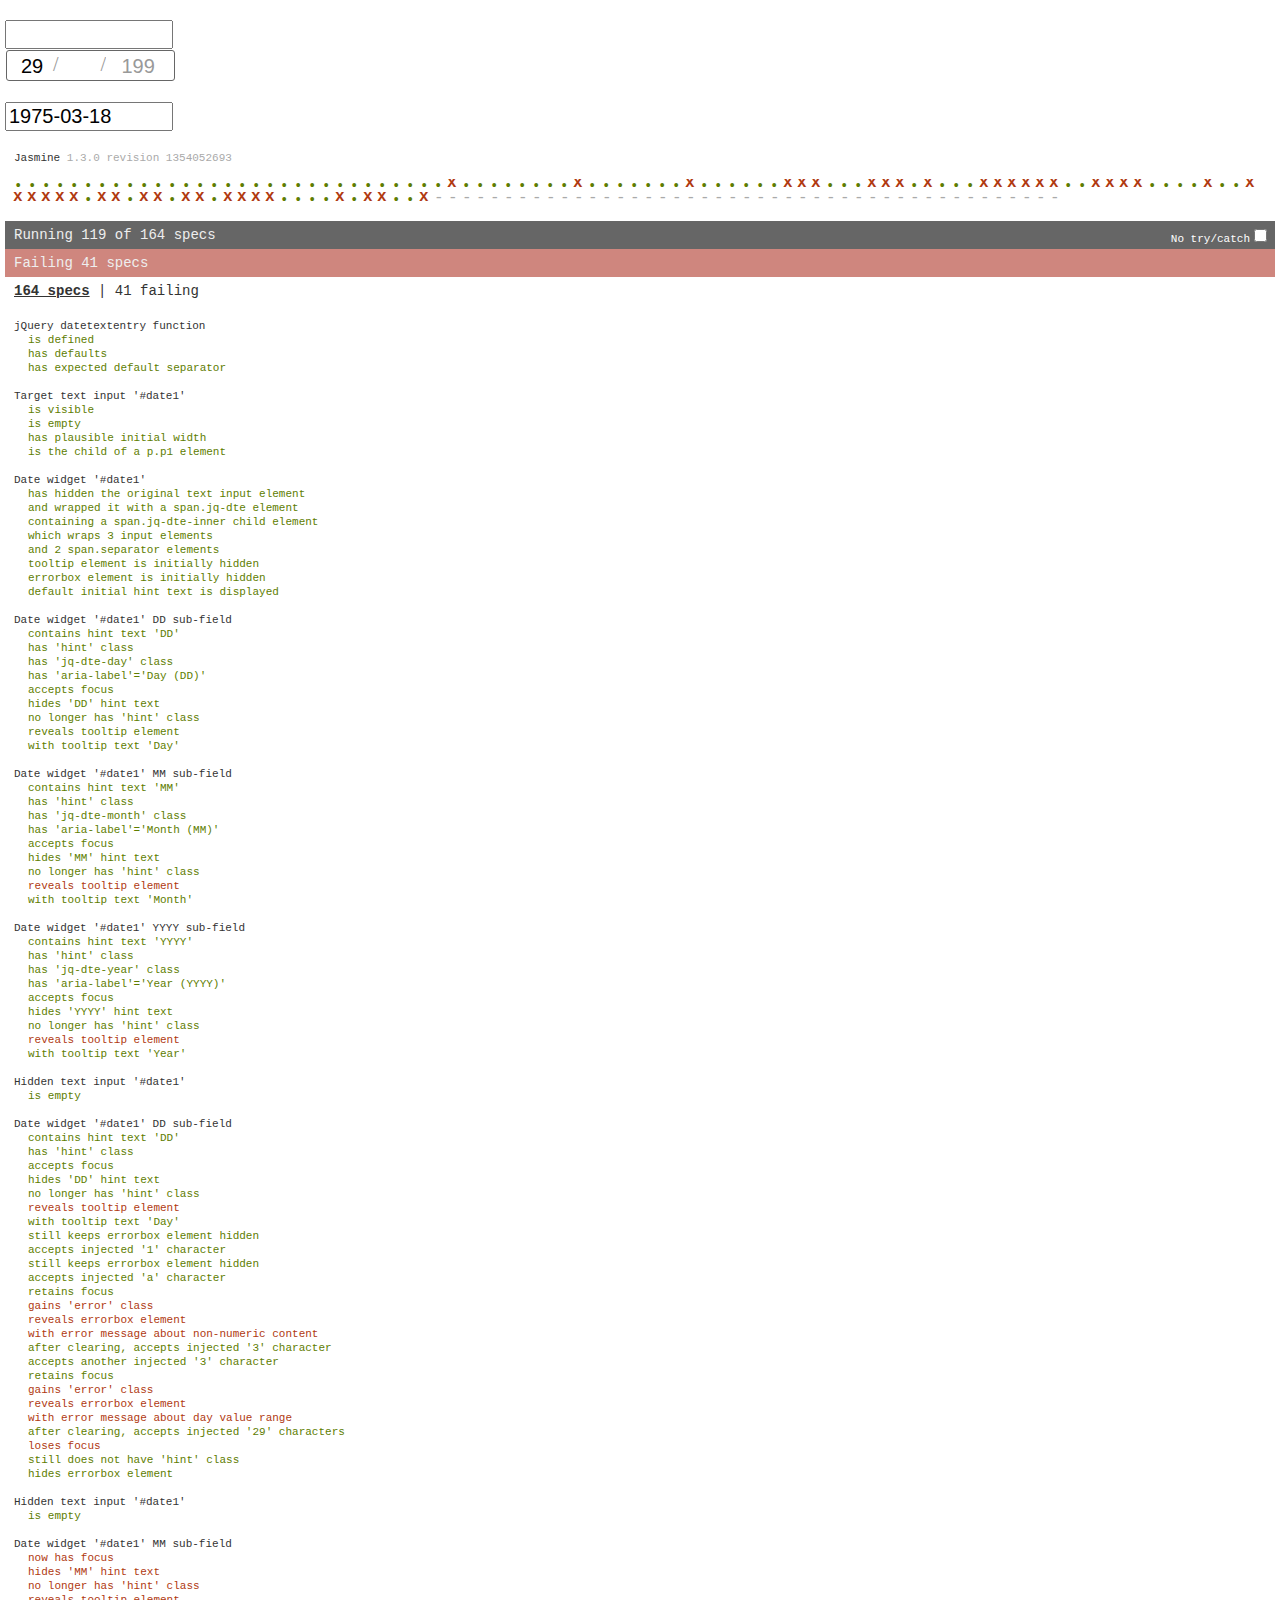
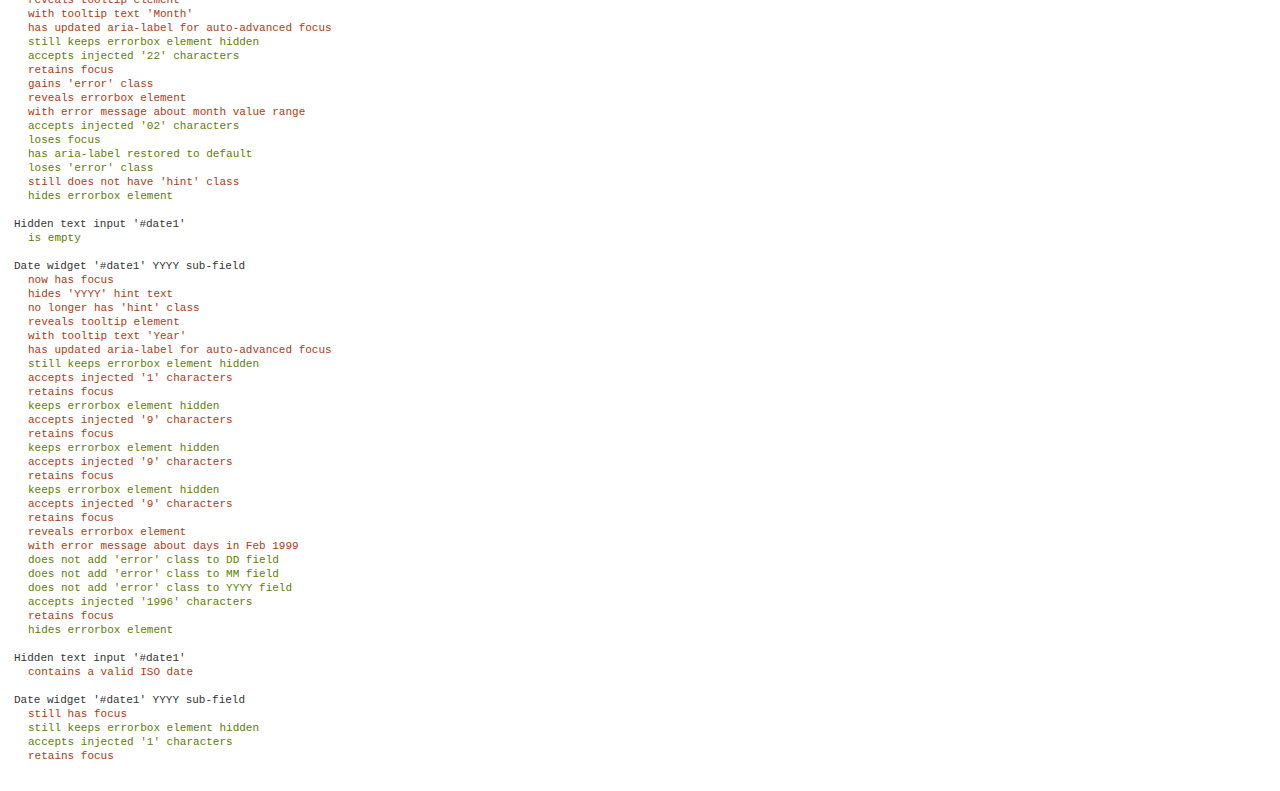
<file: test.html>
<!DOCTYPE html>
<html>
<head>
  <meta http-equiv="content-type" content="text/html; charset=utf-8" />
  <title>jquery.datetextentry test suite</title>
  <link rel="stylesheet" type="text/css" href="jquery.datetextentry.css">
  <link rel="stylesheet" type="text/css" href="test/jasmine-1.3.0/jasmine.css">
  <style type="text/css">
    body {
      background-color: #ffffff;
      font-size: 20px;
    }
    input {
      font-size: 20px;
    }
    #HTMLReporter {
      margin-bottom: 70px;
    }
  </style>
</head>
<body>

  <p class="p1">
    <input id="text1" type="text" style="width: 160px;" value=""></br>
    <input id="date1" type="text" style="width: 160px;" value="">
  </p>

  <p class="p2">
    <input id="date2" type="text" style="width: 160px;" value="1975-03-18">
  </p>

  <div id="jasmine-result"></div>

  <script type="text/javascript" src="examples/jquery.js"></script>
  <script type="text/javascript" src="jquery.datetextentry.js"></script>
  <script type="text/javascript" src="test/jasmine-1.3.0/jasmine.js"></script>
  <script type="text/javascript" src="test/jasmine-1.3.0/jasmine-html.js"></script>
  <script type="text/javascript" src="test/helpers.js"></script>
<!--
-->
  <script type="text/javascript" src="test/datetextentry.js"></script>
  <script type="text/javascript" src="test/api.js"></script>
  <script type="text/javascript">
    jQuery(function($) {
        var jasmineEnv = jasmine.getEnv();
        jasmineEnv.updateInterval = 250;

        var htmlReporter = new jasmine.HtmlReporter();
        jasmineEnv.addReporter(htmlReporter);

        jasmineEnv.specFilter = function(spec) {
            return htmlReporter.specFilter(spec);
        };

        jasmineEnv.execute();
    });
  </script>
</body>
</html>
</file>
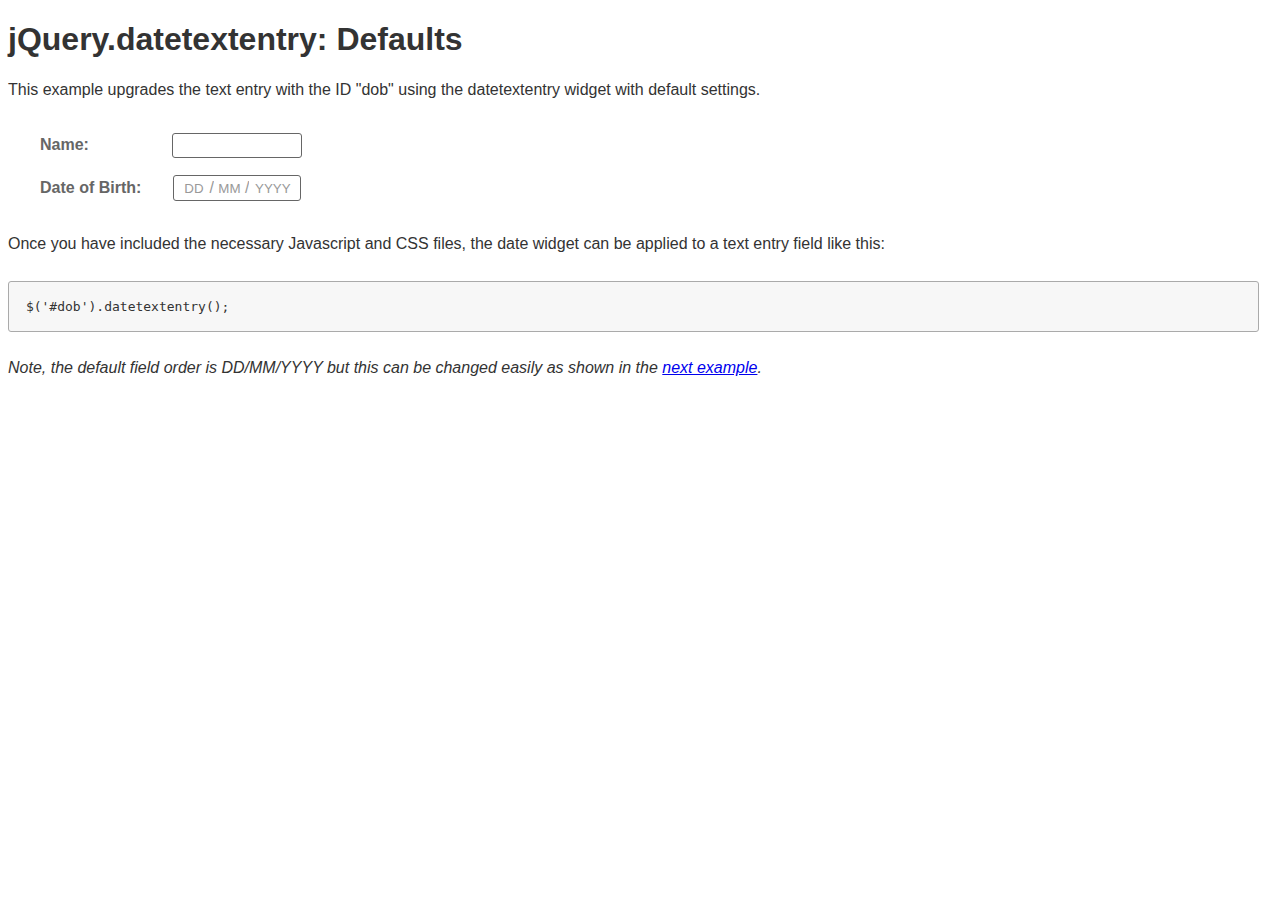
<file: examples/01-defaults.html>
<!DOCTYPE html>
<html>
<head>
  <meta http-equiv="content-type" content="text/html; charset=utf-8" />
  <title>jQuery.datetextentry: Defaults</title>
  <link rel="stylesheet" type="text/css" href="../jquery.datetextentry.css">
  <link rel="stylesheet" type="text/css" href="examples.css">
  <script type="text/javascript" src="jquery.js"></script>
  <script type="text/javascript" src="../jquery.datetextentry.js"></script>
</head>
<body>

  <h1>jQuery.datetextentry: Defaults</h1>

  <p>This example upgrades the text entry with the ID "dob" using the
  datetextentry widget with default settings.</p>

  <form>

    <p>
      <label for="name">Name:</label>
      <input id="name" name="name" class="text" value="">
    </p>

    <p>
      <label for="dob">Date of Birth:</label>
      <input id="dob" name="dob" class="text" value="">
    </p>

  </form>

  <script type="text/javascript">

    $('#dob').datetextentry();

  </script>

  <p>Once you have included the necessary Javascript and CSS files, the date
  widget can be applied to a text entry field like this:</p>

  <pre class="code">$('#dob').datetextentry();</pre>

  <p><em>Note, the default field order is DD/MM/YYYY but this can be changed
  easily as shown in the <a href="02-field-order.html">next example</a>.</em></p>

</body>
</html>
</file>
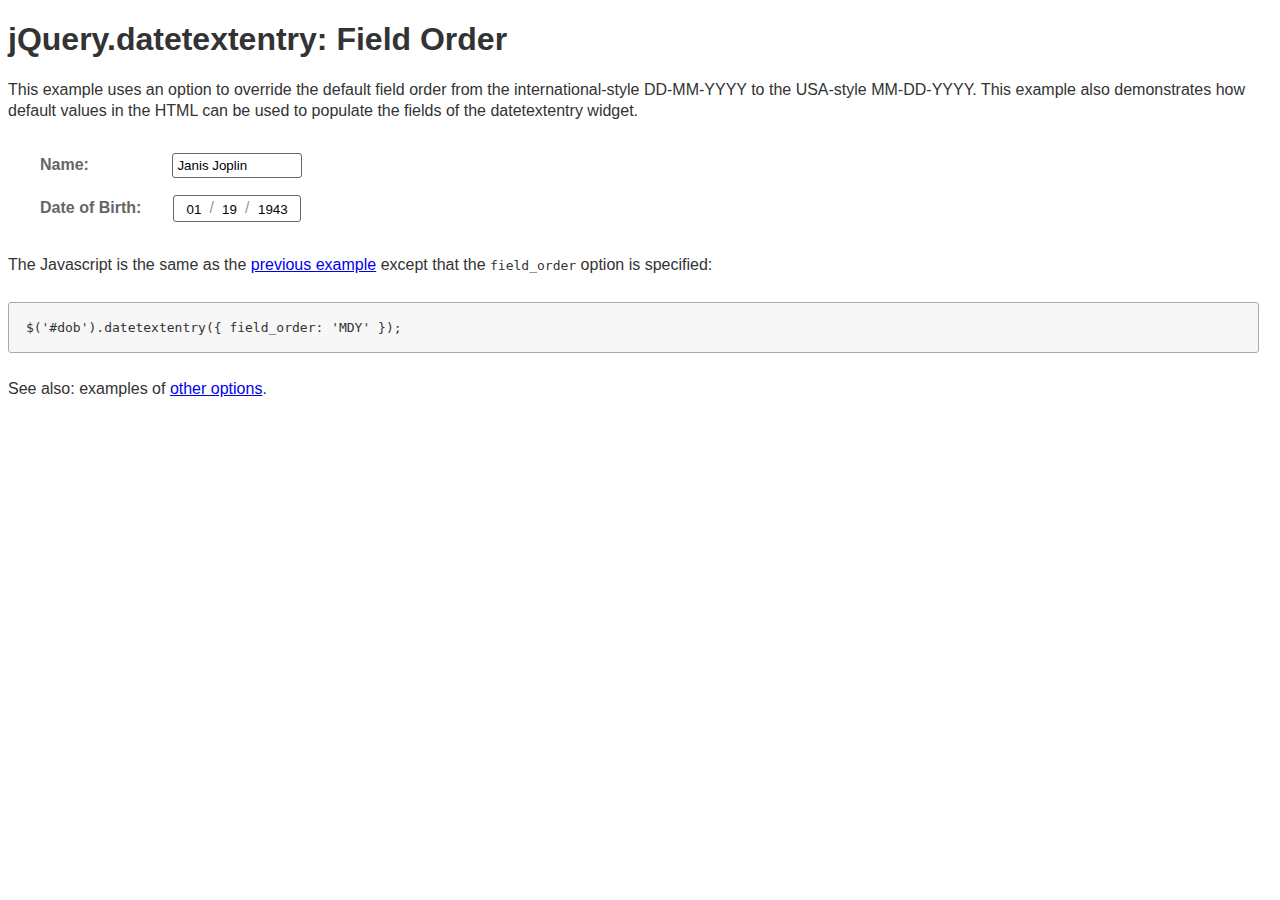
<file: examples/02-field-order.html>
<!DOCTYPE html>
<html>
<head>
  <meta http-equiv="content-type" content="text/html; charset=utf-8" />
  <title>jQuery.datetextentry: Field Order</title>
  <link rel="stylesheet" type="text/css" href="../jquery.datetextentry.css">
  <link rel="stylesheet" type="text/css" href="examples.css">
  <script type="text/javascript" src="jquery.js"></script>
  <script type="text/javascript" src="../jquery.datetextentry.js"></script>
</head>
<body>

  <h1>jQuery.datetextentry: Field Order</h1>

  <p>This example uses an option to override the default field order from the
  international-style DD-MM-YYYY to the USA-style MM-DD-YYYY.  This example
  also demonstrates how default values in the HTML can be used to populate
  the fields of the datetextentry widget.</p>

  <form>

    <p>
      <label for="name">Name:</label>
      <input id="name" name="name" class="text" value="Janis Joplin">
    </p>

    <p>
      <label for="dob">Date of Birth:</label>
      <input id="dob" name="dob" class="text" value="1943-01-19">
    </p>

  </form>

  <script type="text/javascript">

    $('#dob').datetextentry({ field_order: 'MDY' });

  </script>

  <p>The Javascript is the same as the <a href="01-defaults.html">previous
  example</a> except that the <code>field_order</code> option is specified:</p>

  <pre class="code">$('#dob').datetextentry({ field_order: 'MDY' });</pre>

  <p>See also: examples of <a href="10-options.html">other options</a>.</p>

</body>
</html>
</file>
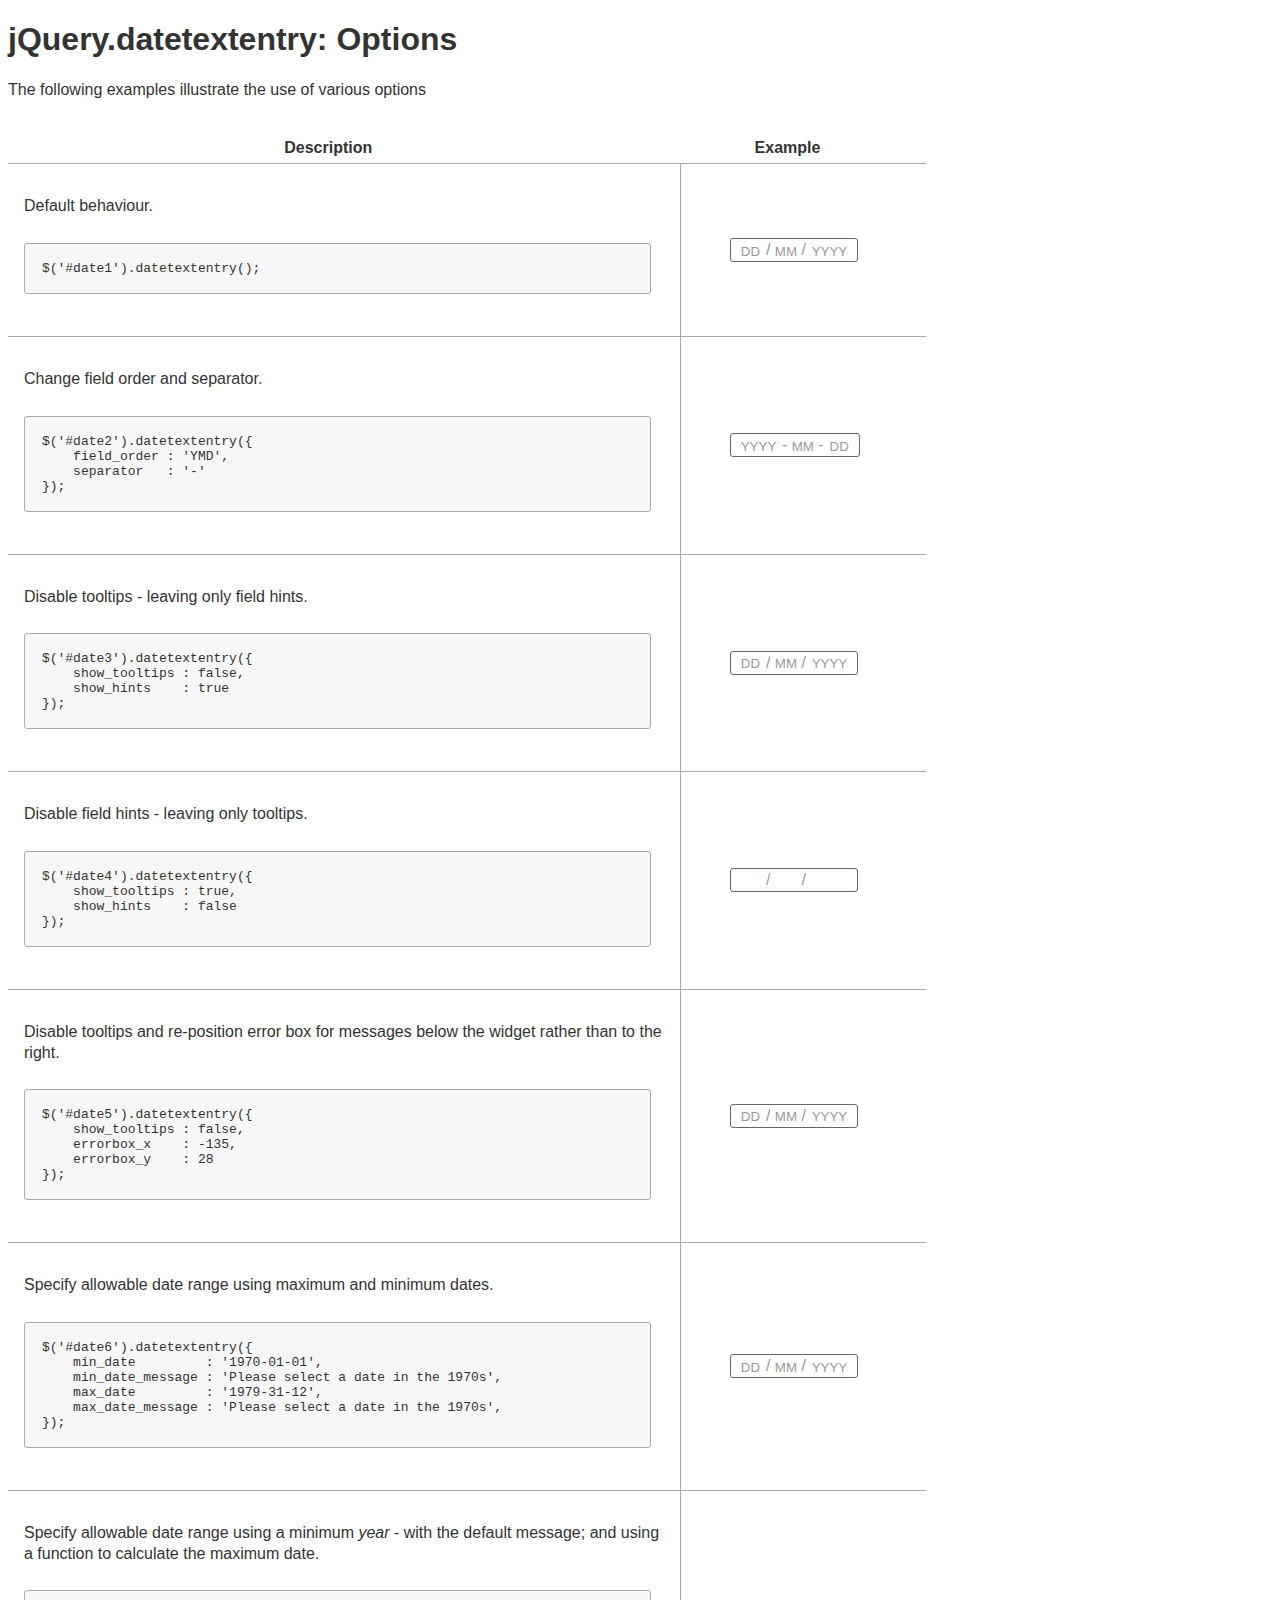
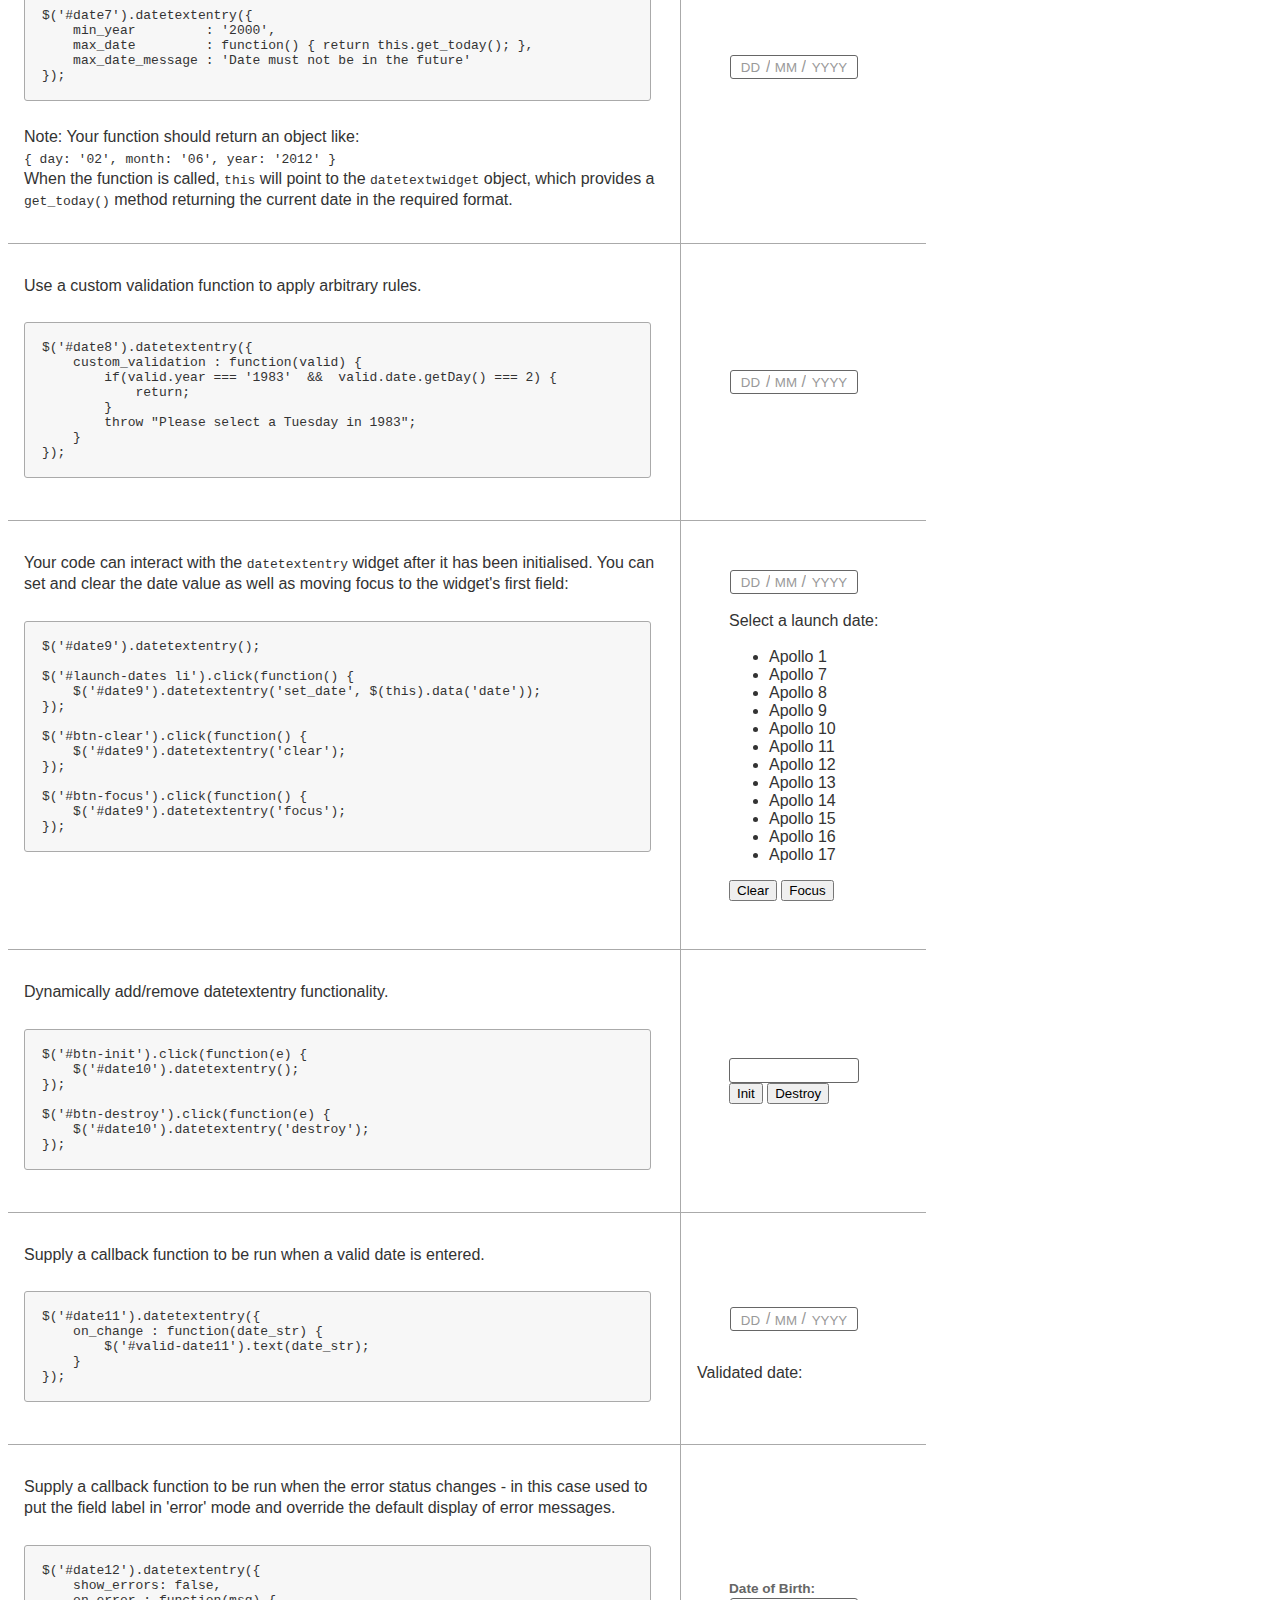
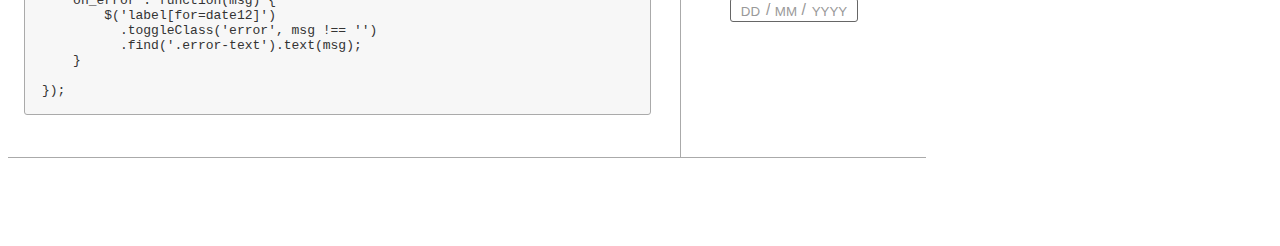
<file: examples/10-options.html>
<!DOCTYPE html>
<html>
<head>
  <meta http-equiv="content-type" content="text/html; charset=utf-8" />
  <title>jQuery.datetextentry: Options</title>
  <link rel="stylesheet" type="text/css" href="../jquery.datetextentry.css">
  <link rel="stylesheet" type="text/css" href="examples.css">
  <script type="text/javascript" src="jquery.js"></script>
  <script type="text/javascript" src="../jquery.datetextentry.js"></script>
</head>
<body>

  <h1>jQuery.datetextentry: Options</h1>

  <p>The following examples illustrate the use of various options</p>

  <table class="options-list">

    <tr>
      <th>Description</th>
      <th>Example</th>
    </tr>

    <tr>
      <td>
        <p><a name="defaults"></a>Default behaviour.</p>
        <pre class="code">$('#date1').datetextentry();</pre>
      </td>
      <td>
        <form>
          <input id="date1" class="text" value="">
        </form>
      </td>
    </tr>

    <tr>
      <td>
        <p><a name="order-sep"></a>Change field order and separator.</p>
        <pre class="code">$('#date2').datetextentry({
    field_order : 'YMD',
    separator   : '-'
});</pre>
      </td>
      <td>
        <form>
          <input id="date2" class="text" value="">
        </form>
      </td>
    </tr>

    <tr>
      <td>
        <p><a name="no-tooltips"></a>Disable tooltips - leaving only field hints.</p>
        <pre class="code">$('#date3').datetextentry({
    show_tooltips : false,
    show_hints    : true
});</pre>
      </td>
      <td>
        <form>
          <input id="date3" class="text" value="">
        </form>
      </td>
    </tr>

    <tr>
      <td>
        <p><a name="no-hints"></a>Disable field hints - leaving only tooltips.</p>
        <pre class="code">$('#date4').datetextentry({
    show_tooltips : true,
    show_hints    : false
});</pre>
      </td>
      <td>
        <form>
          <input id="date4" class="text" value="">
        </form>
      </td>
    </tr>

    <tr>
      <td>
        <p><a name="errorbox"></a>Disable tooltips and re-position error box for messages below the
        widget rather than to the right.</p>
        <pre class="code">$('#date5').datetextentry({
    show_tooltips : false,
    errorbox_x    : -135,
    errorbox_y    : 28
});</pre>
      </td>
      <td>
        <form>
          <input id="date5" class="text" value="">
        </form>
      </td>
    </tr>

    <tr>
      <td>
        <p><a name="minmax-date"></a>Specify allowable date range using maximum and minimum dates.</p>
        <pre class="code">$('#date6').datetextentry({
    min_date         : '1970-01-01',
    min_date_message : 'Please select a date in the 1970s',
    max_date         : '1979-31-12',
    max_date_message : 'Please select a date in the 1970s',
});</pre>
      </td>
      <td>
        <form>
          <input id="date6" class="text" value="">
        </form>
      </td>
    </tr>

    <tr>
      <td>
        <p><a name="min-year"></a>Specify allowable date range using a minimum <em>year</em> - with
        the default message; and using a function to calculate the maximum
        date.</p>
        <pre class="code">$('#date7').datetextentry({
    min_year         : '2000',
    max_date         : function() { return this.get_today(); },
    max_date_message : 'Date must not be in the future'
});</pre>
        <p>Note: Your function should return an object like:<br>
        <code>{ day: '02', month: '06', year: '2012' }</code></br>
        When the function is called, <code>this</code> will point to the
        <code>datetextwidget</code> object, which provides a
        <code>get_today()</code> method returning the current date in the
        required format.</p>
      </td>
      <td>
        <form>
          <input id="date7" class="text" value="">
        </form>
      </td>
    </tr>

    <tr>
      <td>
        <p><a name="custom-validation"></a>Use a custom validation function to apply arbitrary rules.</p>
        <pre class="code">$('#date8').datetextentry({
    custom_validation : function(valid) {
        if(valid.year === '1983'  &amp;&amp;  valid.date.getDay() === 2) {
            return;
        }
        throw "Please select a Tuesday in 1983";
    }
});</pre>
      </td>
      <td>
        <form>
          <input id="date8" class="text" value="">
        </form>
      </td>
    </tr>

    <tr>
      <td>
        <p><a name="methods"></a>Your code can interact with the <code>datetextentry</code> widget
        after it has been initialised.  You can set and clear the date value
        as well as moving focus to the widget's first field:</p>
        <pre class="code">$('#date9').datetextentry();

$('#launch-dates li').click(function() {
    $('#date9').datetextentry('set_date', $(this).data('date'));
});

$('#btn-clear').click(function() {
    $('#date9').datetextentry('clear');
});

$('#btn-focus').click(function() {
    $('#date9').datetextentry('focus');
});</pre>
      </td>
      <td>
        <form>
          <div><input id="date9" class="text" value=""></div>
          <p>Select a launch date:</p>
          <ul id="launch-dates">
            <li data-date="1967-02-21">Apollo 1</li>
            <li data-date="1968-10-11">Apollo 7</li>
            <li data-date="1968-12-21">Apollo 8</li>
            <li data-date="1969-03-03">Apollo 9</li>
            <li data-date="1969-05-18">Apollo 10</li>
            <li data-date="1969-07-16">Apollo 11</li>
            <li data-date="1969-11-14">Apollo 12</li>
            <li data-date="1970-04-11">Apollo 13</li>
            <li data-date="1971-01-31">Apollo 14</li>
            <li data-date="1971-07-26">Apollo 15</li>
            <li data-date="1972-04-16">Apollo 16</li>
            <li data-date="1972-12-07">Apollo 17</li>
          </ul>
          <div>
            <button id="btn-clear" type="button">Clear</button>
            <button id="btn-focus" type="button">Focus</button>
          </div>
        </form>
      </td>
    </tr>

    <tr>
      <td>
        <p><a name="init-destroy"></a>Dynamically add/remove datetextentry
        functionality.</p>
        <pre class="code">$('#btn-init').click(function(e) {
    $('#date10').datetextentry();
});

$('#btn-destroy').click(function(e) {
    $('#date10').datetextentry('destroy');
});</pre>
      </td>
      <td>
        <form>
          <input id="date10" class="text" value="">
          <div>
            <button id="btn-init" type="button">Init</button>
            <button id="btn-destroy" type="button">Destroy</button>
          </div>
        </form>
      </td>
    </tr>

    <tr>
      <td>
        <p><a name="on-change"></a>Supply a callback function to be run when a valid date is entered.</p>
        <pre class="code">$('#date11').datetextentry({
    on_change : function(date_str) {
        $('#valid-date11').text(date_str);
    }
});</pre>
      </td>
      <td>
        <form>
          <input id="date11" class="text" value="">
        </form>
        <div>Validated date: <span id="valid-date11"></span></div>
      </td>
    </tr>

    <tr>
      <td>
        <p><a name="on-error"></a>Supply a callback function to be run when the error status changes -
        in this case used to put the field label in 'error' mode and override
        the default display of error messages.</p>
        <pre class="code">$('#date12').datetextentry({
    show_errors: false,
    on_error : function(msg) {
        $('label[for=date12]')
          .toggleClass('error', msg !== '')
          .find('.error-text').text(msg);
    }

});</pre>
      </td>
      <td>
        <form id="custom-errors">
          <label for="date12">Date of Birth: <span class="error-text"></span></label><br>
          <input id="date12" class="text" value="">
        </form>
      </td>
    </tr>

  </table>

  <script type="text/javascript">

    $('#date1').datetextentry();

    $('#date2').datetextentry({
        field_order : 'YMD',
        separator   : '-'
    });

    $('#date3').datetextentry({
        show_tooltips : false,
        show_hints    : true
    });

    $('#date4').datetextentry({
        show_tooltips : true,
        show_hints    : false
    });

    $('#date5').datetextentry({
        show_tooltips : false,
        errorbox_x    : -135,
        errorbox_y    : 28
    });

    $('#date6').datetextentry({
        min_date         : '1970-01-01',
        min_date_message : 'Please select a date in the 1970s',
        max_date         : '1979-31-12',
        max_date_message : 'Please select a date in the 1970s',
    });

    $('#date7').datetextentry({
        min_year         : '2000',
        max_date         : function() { return this.get_today(); },
        max_date_message : 'Date must not be in the future'
    });

    $('#date8').datetextentry({
        custom_validation : function(valid) {
            if(valid.year === '1983' && valid.date.getDay() === 2) {
                return;
            }
            throw "Please select a Tuesday in 1983";
        }
    });

    $('#date9').datetextentry();
    $('#launch-dates li').click(function() {
        $('#date9').datetextentry('set_date', $(this).data('date'));
    });
    $('#btn-clear').click(function(e) {
        $('#date9').datetextentry('clear');
        e.preventDefault();
    });
    $('#btn-focus').click(function(e) {
        $('#date9').datetextentry('focus');
        e.preventDefault();
    });

    $('#btn-init').click(function(e) {
        $('#date10').datetextentry();
        e.preventDefault();
    });

    $('#btn-destroy').click(function(e) {
        $('#date10').datetextentry('destroy');
        e.preventDefault();
    });

    $('#date11').datetextentry({
        on_change : function(date_str) {
            $('#valid-date11').text(date_str);
        }
    });

    $('#date12').datetextentry({
        show_errors: false,
        on_error : function(msg) {
            $('label[for=date12]')
              .toggleClass('error', msg !== '')
              .find('.error-text').text(msg);
        }
    });

  </script>

</body>
</html>
</file>
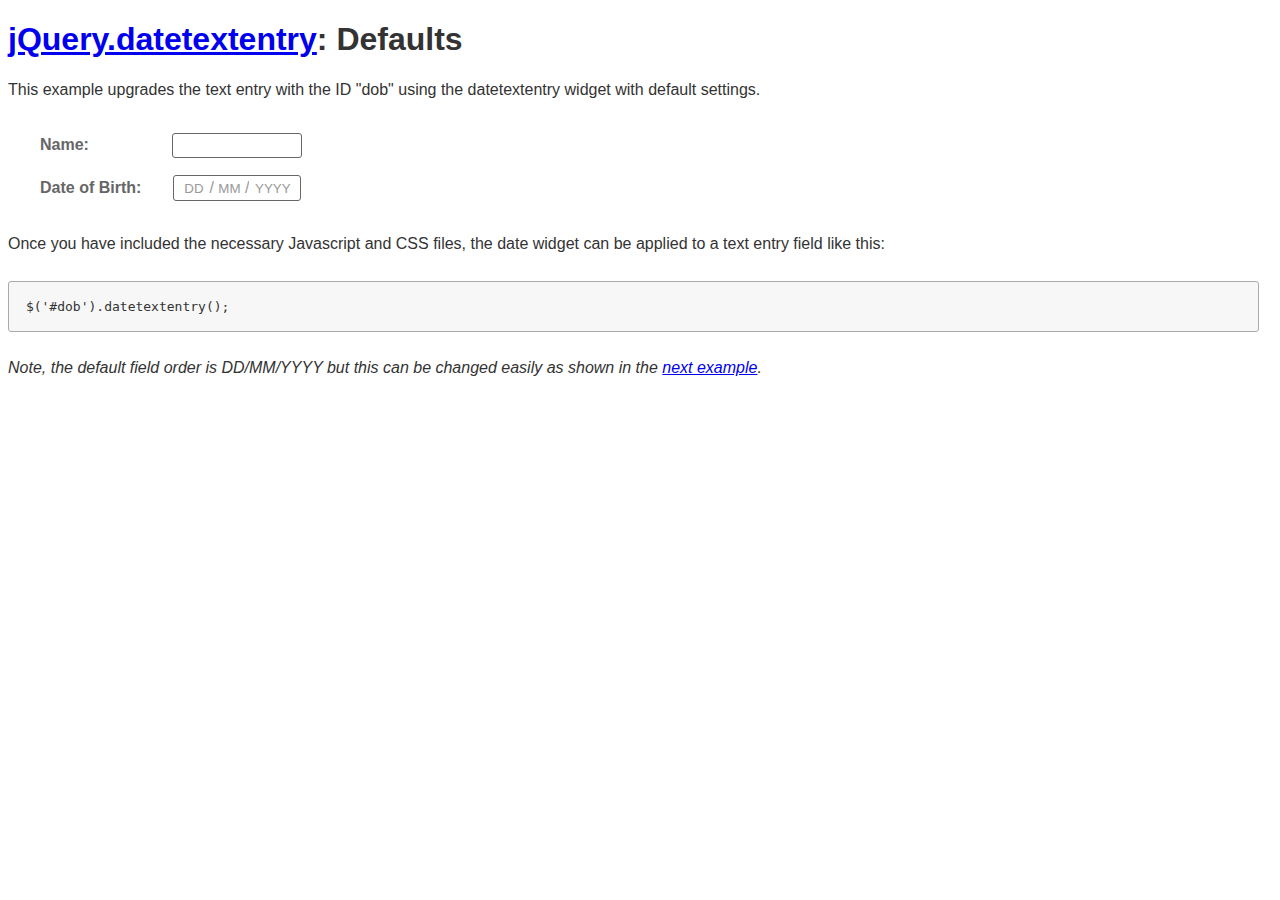
<file: docs/examples/01-defaults.html>
<!DOCTYPE html>
<html>
<head>
  <meta http-equiv="content-type" content="text/html; charset=utf-8" />
  <title>jQuery.datetextentry: Defaults</title>
  <link rel="stylesheet" type="text/css" href="../jquery.datetextentry.css">
  <link rel="stylesheet" type="text/css" href="examples.css">
  <script type="text/javascript" src="jquery.js"></script>
  <script type="text/javascript" src="../jquery.datetextentry.js"></script>
</head>
<body>

  <h1><a href="../index.html">jQuery.datetextentry</a>: Defaults</h1>

  <p>This example upgrades the text entry with the ID "dob" using the
  datetextentry widget with default settings.</p>

  <form>

    <p>
      <label for="name">Name:</label>
      <input id="name" name="name" class="text" value="">
    </p>

    <p>
      <label for="dob">Date of Birth:</label>
      <input id="dob" name="dob" class="text" value="">
    </p>

  </form>

  <script type="text/javascript">

    $('#dob').datetextentry();

  </script>

  <p>Once you have included the necessary Javascript and CSS files, the date
  widget can be applied to a text entry field like this:</p>

  <pre class="code">$('#dob').datetextentry();</pre>

  <p><em>Note, the default field order is DD/MM/YYYY but this can be changed
  easily as shown in the <a href="02-field-order.html">next example</a>.</em></p>

</body>
</html>
</file>
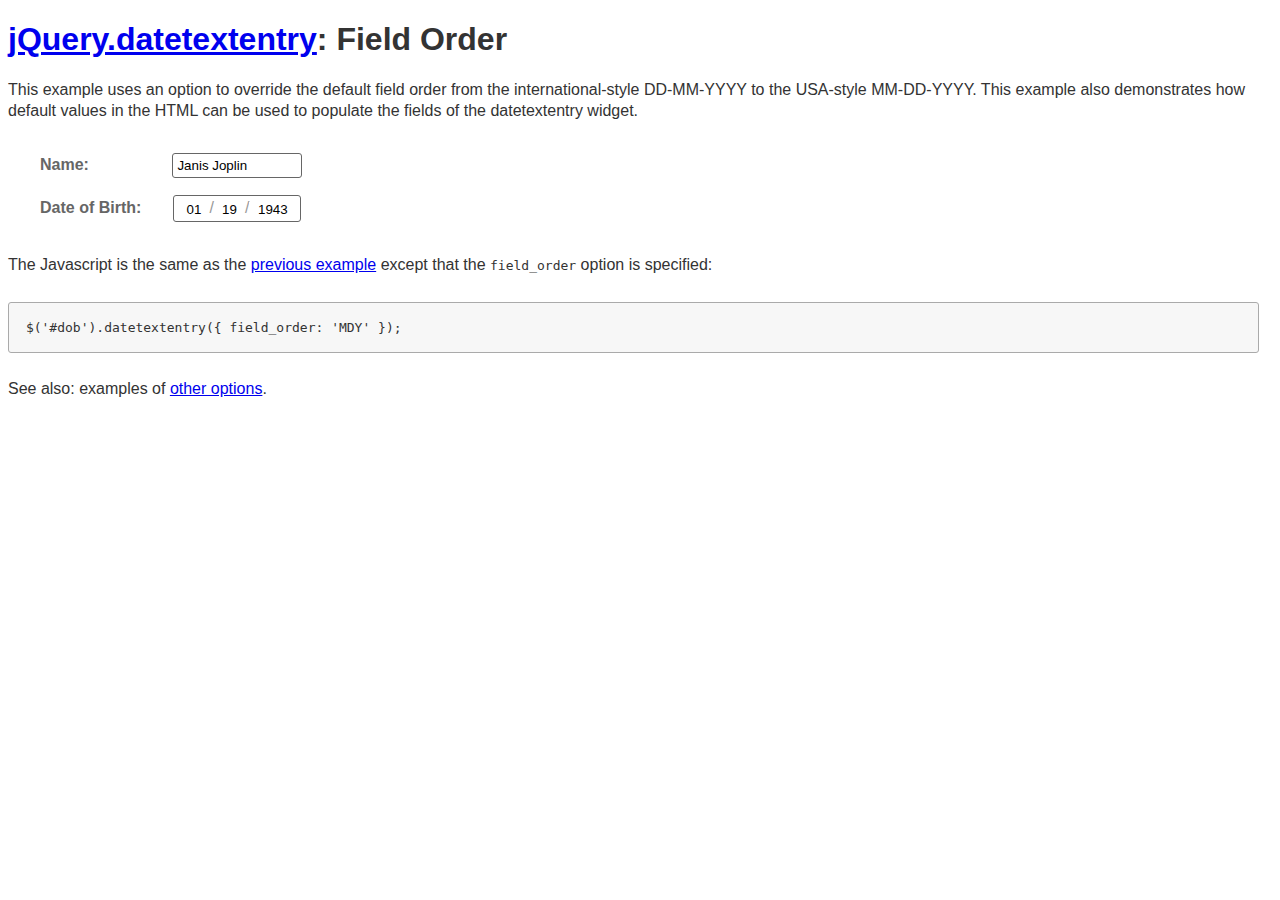
<file: docs/examples/02-field-order.html>
<!DOCTYPE html>
<html>
<head>
  <meta http-equiv="content-type" content="text/html; charset=utf-8" />
  <title>jQuery.datetextentry: Field Order</title>
  <link rel="stylesheet" type="text/css" href="../jquery.datetextentry.css">
  <link rel="stylesheet" type="text/css" href="examples.css">
  <script type="text/javascript" src="jquery.js"></script>
  <script type="text/javascript" src="../jquery.datetextentry.js"></script>
</head>
<body>

  <h1><a href="../index.html">jQuery.datetextentry</a>: Field Order</h1>

  <p>This example uses an option to override the default field order from the
  international-style DD-MM-YYYY to the USA-style MM-DD-YYYY.  This example
  also demonstrates how default values in the HTML can be used to populate
  the fields of the datetextentry widget.</p>

  <form>

    <p>
      <label for="name">Name:</label>
      <input id="name" name="name" class="text" value="Janis Joplin">
    </p>

    <p>
      <label for="dob">Date of Birth:</label>
      <input id="dob" name="dob" class="text" value="1943-01-19">
    </p>

  </form>

  <script type="text/javascript">

    $('#dob').datetextentry({ field_order: 'MDY' });

  </script>

  <p>The Javascript is the same as the <a href="01-defaults.html">previous
  example</a> except that the <code>field_order</code> option is specified:</p>

  <pre class="code">$('#dob').datetextentry({ field_order: 'MDY' });</pre>

  <p>See also: examples of <a href="10-options.html">other options</a>.</p>

</body>
</html>
</file>
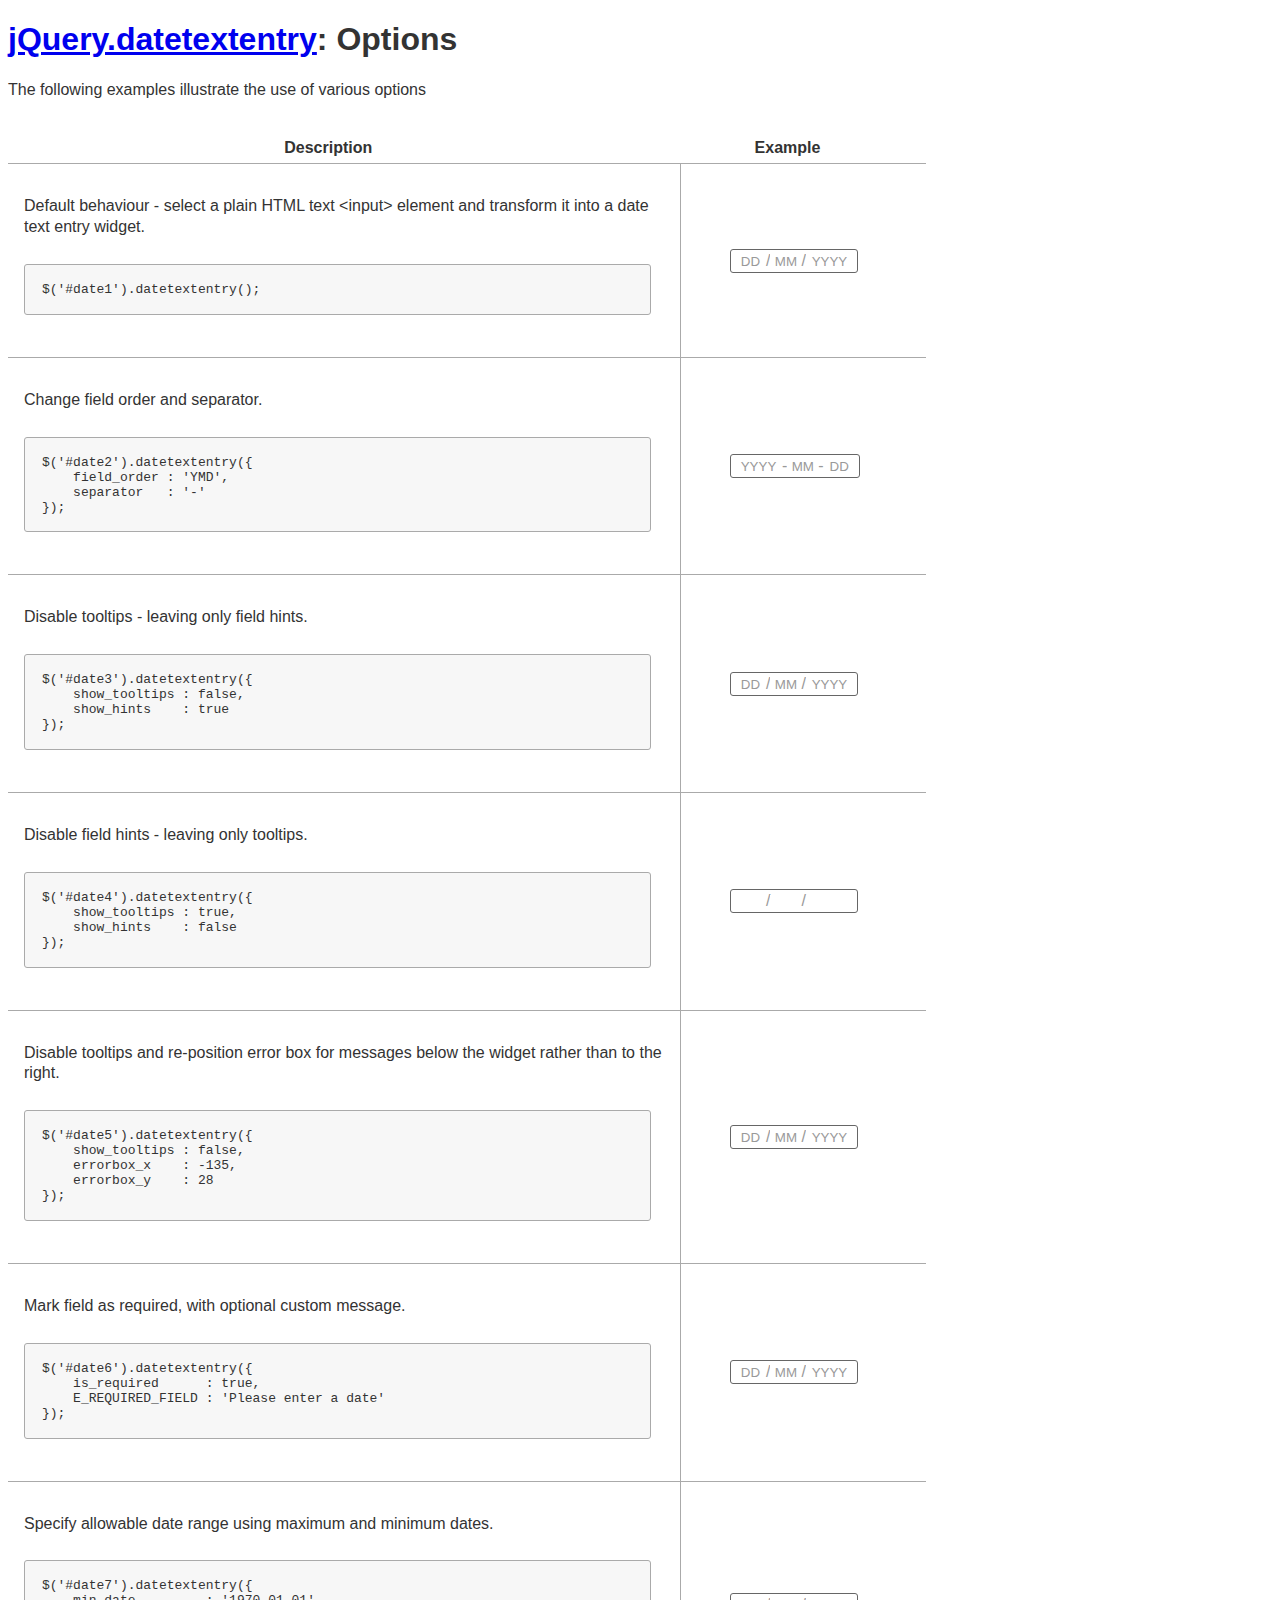
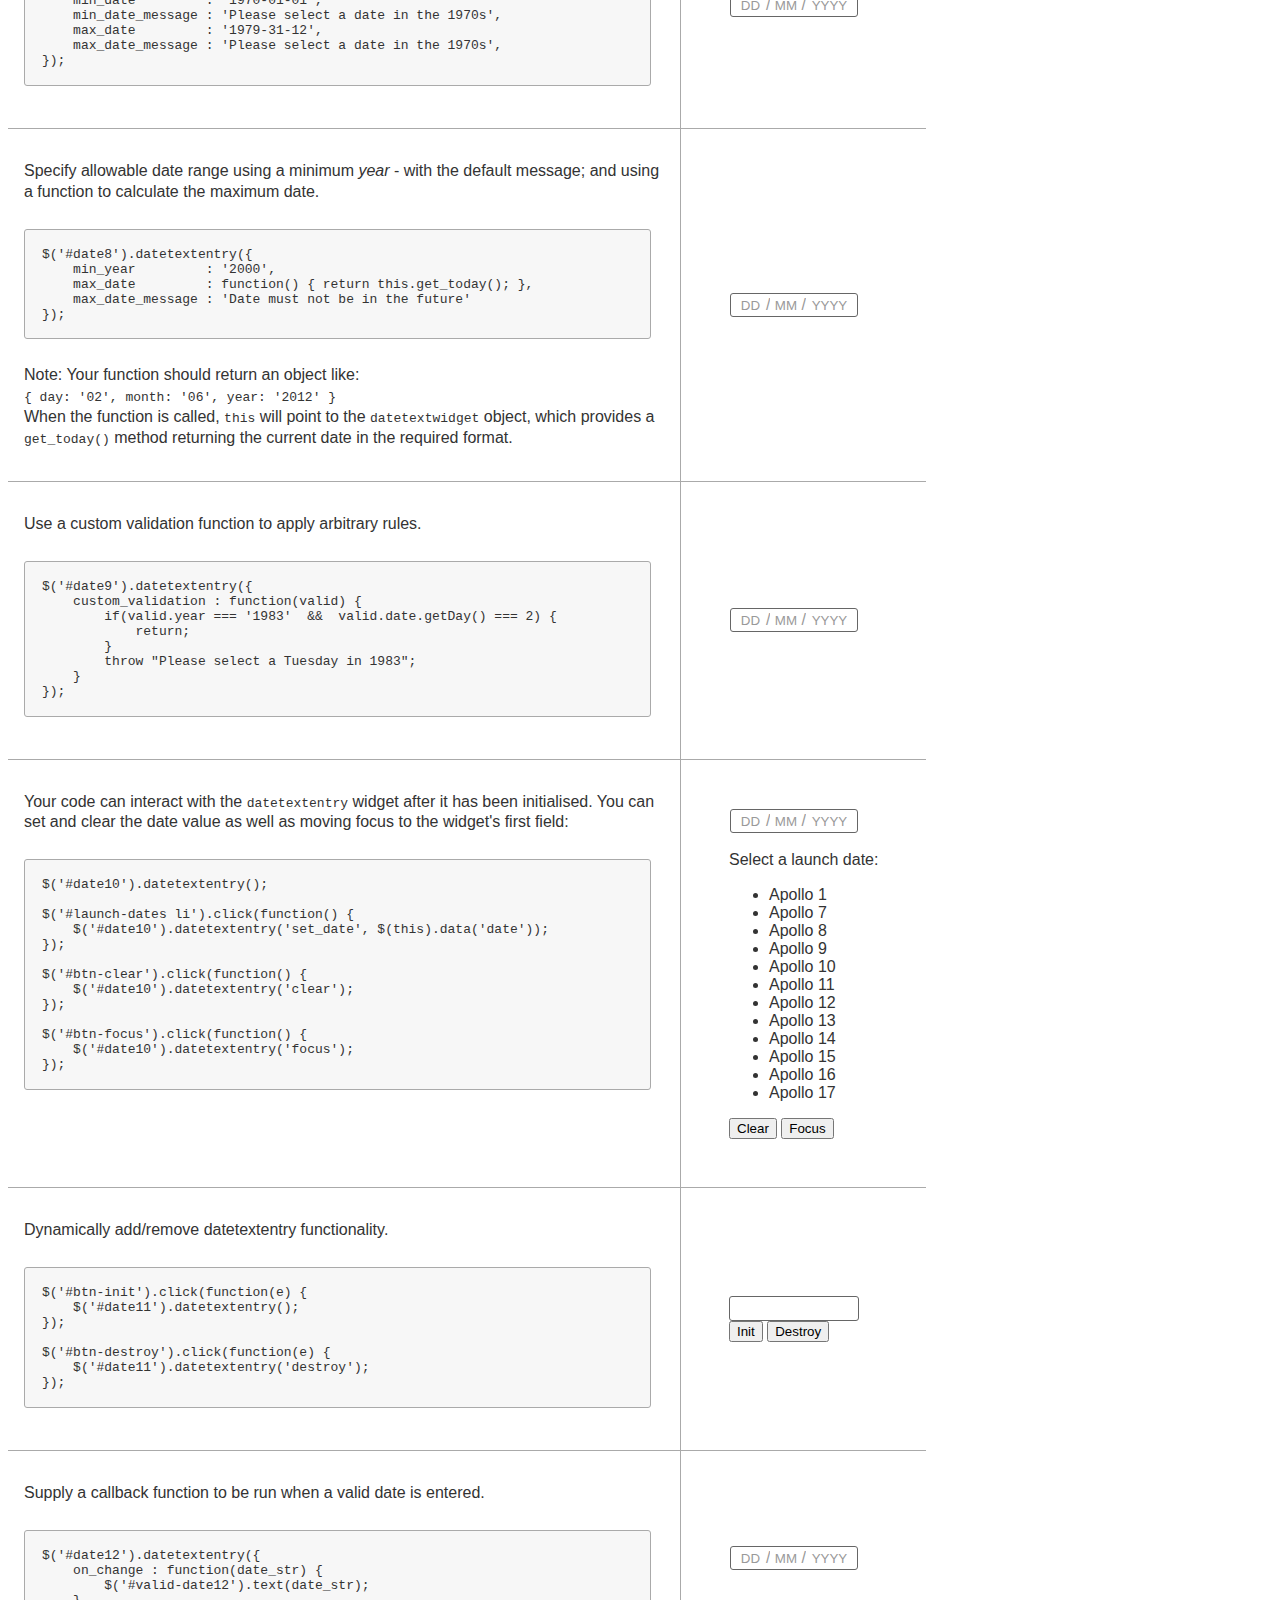
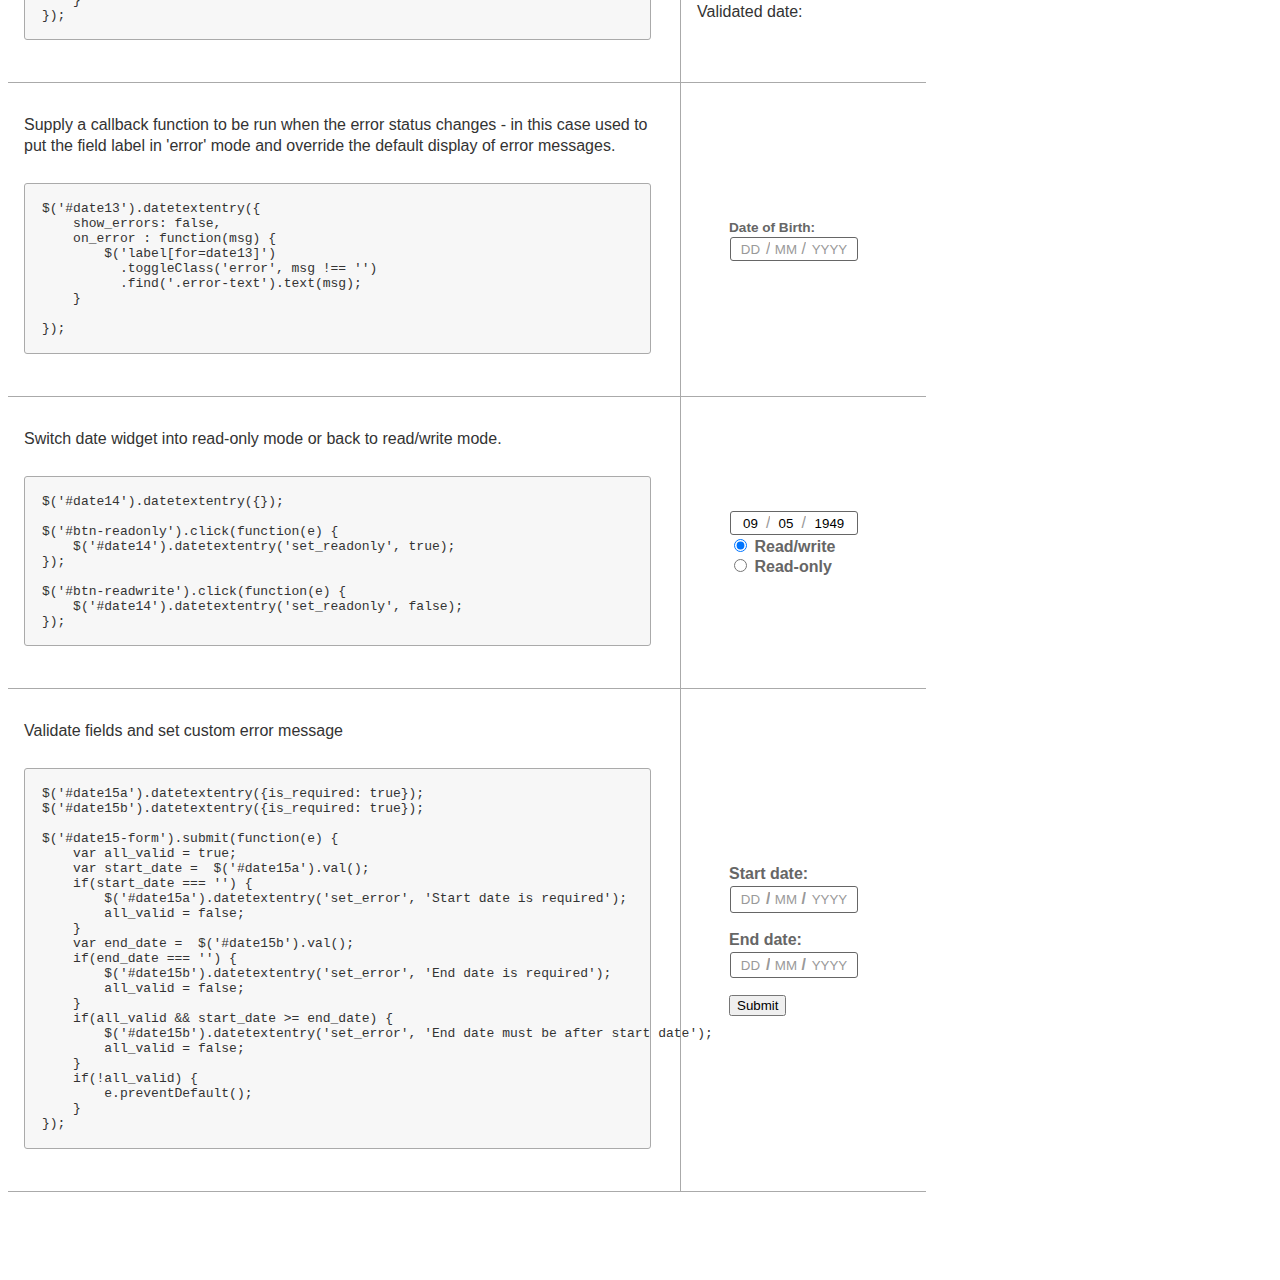
<file: docs/examples/10-options.html>
<!DOCTYPE html>
<html>
<head>
  <meta http-equiv="content-type" content="text/html; charset=utf-8" />
  <title>jQuery.datetextentry: Options</title>
  <link rel="stylesheet" type="text/css" href="../jquery.datetextentry.css">
  <link rel="stylesheet" type="text/css" href="examples.css">
  <script type="text/javascript" src="jquery.js"></script>
  <script type="text/javascript" src="../jquery.datetextentry.js"></script>
</head>
<body>

  <h1><a href="../index.html">jQuery.datetextentry</a>: Options</h1>

  <p>The following examples illustrate the use of various options</p>

  <table class="options-list">

    <tr>
      <th>Description</th>
      <th>Example</th>
    </tr>

    <tr>
      <td>
        <p><a name="defaults"></a>Default behaviour - select a plain HTML text
        &lt;input&gt; element and transform it into a date text entry widget.</p>
        <pre class="code">$('#date1').datetextentry();</pre>
      </td>
      <td>
        <form>
          <input id="date1" class="text" value="">
        </form>
      </td>
    </tr>

    <tr>
      <td>
        <p><a name="order-sep"></a>Change field order and separator.</p>
        <pre class="code">$('#date2').datetextentry({
    field_order : 'YMD',
    separator   : '-'
});</pre>
      </td>
      <td>
        <form>
          <input id="date2" class="text" value="">
        </form>
      </td>
    </tr>

    <tr>
      <td>
        <p><a name="no-tooltips"></a>Disable tooltips - leaving only field hints.</p>
        <pre class="code">$('#date3').datetextentry({
    show_tooltips : false,
    show_hints    : true
});</pre>
      </td>
      <td>
        <form>
          <input id="date3" class="text" value="">
        </form>
      </td>
    </tr>

    <tr>
      <td>
        <p><a name="no-hints"></a>Disable field hints - leaving only tooltips.</p>
        <pre class="code">$('#date4').datetextentry({
    show_tooltips : true,
    show_hints    : false
});</pre>
      </td>
      <td>
        <form>
          <input id="date4" class="text" value="">
        </form>
      </td>
    </tr>

    <tr>
      <td>
        <p><a name="errorbox"></a>Disable tooltips and re-position error box for messages below the
        widget rather than to the right.</p>
        <pre class="code">$('#date5').datetextentry({
    show_tooltips : false,
    errorbox_x    : -135,
    errorbox_y    : 28
});</pre>
      </td>
      <td>
        <form>
          <input id="date5" class="text" value="">
        </form>
      </td>
    </tr>

    <tr>
      <td>
        <p><a name="is-required"></a>Mark field as required, with optional custom message.</p>
        <pre class="code">$('#date6').datetextentry({
    is_required      : true,
    E_REQUIRED_FIELD : 'Please enter a date'
});</pre>
      </td>
      <td>
        <form>
          <input id="date6" class="text" value="">
        </form>
      </td>
    </tr>

    <tr>
      <td>
        <p><a name="minmax-date"></a>Specify allowable date range using maximum and minimum dates.</p>
        <pre class="code">$('#date7').datetextentry({
    min_date         : '1970-01-01',
    min_date_message : 'Please select a date in the 1970s',
    max_date         : '1979-31-12',
    max_date_message : 'Please select a date in the 1970s',
});</pre>
      </td>
      <td>
        <form>
          <input id="date7" class="text" value="">
        </form>
      </td>
    </tr>

    <tr>
      <td>
        <p><a name="min-year"></a>Specify allowable date range using a minimum <em>year</em> - with
        the default message; and using a function to calculate the maximum
        date.</p>
        <pre class="code">$('#date8').datetextentry({
    min_year         : '2000',
    max_date         : function() { return this.get_today(); },
    max_date_message : 'Date must not be in the future'
});</pre>
        <p>Note: Your function should return an object like:<br>
        <code>{ day: '02', month: '06', year: '2012' }</code></br>
        When the function is called, <code>this</code> will point to the
        <code>datetextwidget</code> object, which provides a
        <code>get_today()</code> method returning the current date in the
        required format.</p>
      </td>
      <td>
        <form>
          <input id="date8" class="text" value="">
        </form>
      </td>
    </tr>

    <tr>
      <td>
        <p><a name="custom-validation"></a>Use a custom validation function to apply arbitrary rules.</p>
        <pre class="code">$('#date9').datetextentry({
    custom_validation : function(valid) {
        if(valid.year === '1983'  &amp;&amp;  valid.date.getDay() === 2) {
            return;
        }
        throw "Please select a Tuesday in 1983";
    }
});</pre>
      </td>
      <td>
        <form>
          <input id="date9" class="text" value="">
        </form>
      </td>
    </tr>

    <tr>
      <td>
        <p><a name="methods"></a>Your code can interact with the <code>datetextentry</code> widget
        after it has been initialised.  You can set and clear the date value
        as well as moving focus to the widget's first field:</p>
        <pre class="code">$('#date10').datetextentry();

$('#launch-dates li').click(function() {
    $('#date10').datetextentry('set_date', $(this).data('date'));
});

$('#btn-clear').click(function() {
    $('#date10').datetextentry('clear');
});

$('#btn-focus').click(function() {
    $('#date10').datetextentry('focus');
});</pre>
      </td>
      <td>
        <form>
          <div><input id="date10" class="text" value=""></div>
          <p>Select a launch date:</p>
          <ul id="launch-dates">
            <li data-date="1967-02-21">Apollo 1</li>
            <li data-date="1968-10-11">Apollo 7</li>
            <li data-date="1968-12-21">Apollo 8</li>
            <li data-date="1969-03-03">Apollo 9</li>
            <li data-date="1969-05-18">Apollo 10</li>
            <li data-date="1969-07-16">Apollo 11</li>
            <li data-date="1969-11-14">Apollo 12</li>
            <li data-date="1970-04-11">Apollo 13</li>
            <li data-date="1971-01-31">Apollo 14</li>
            <li data-date="1971-07-26">Apollo 15</li>
            <li data-date="1972-04-16">Apollo 16</li>
            <li data-date="1972-12-07">Apollo 17</li>
          </ul>
          <div>
            <button id="btn-clear" type="button">Clear</button>
            <button id="btn-focus" type="button">Focus</button>
          </div>
        </form>
      </td>
    </tr>

    <tr>
      <td>
        <p><a name="init-destroy"></a>Dynamically add/remove datetextentry
        functionality.</p>
        <pre class="code">$('#btn-init').click(function(e) {
    $('#date11').datetextentry();
});

$('#btn-destroy').click(function(e) {
    $('#date11').datetextentry('destroy');
});</pre>
      </td>
      <td>
        <form>
          <input id="date11" class="text" value="">
          <div>
            <button id="btn-init" type="button">Init</button>
            <button id="btn-destroy" type="button">Destroy</button>
          </div>
        </form>
      </td>
    </tr>

    <tr>
      <td>
        <p><a name="on-change"></a>Supply a callback function to be run when a valid date is entered.</p>
        <pre class="code">$('#date12').datetextentry({
    on_change : function(date_str) {
        $('#valid-date12').text(date_str);
    }
});</pre>
      </td>
      <td>
        <form>
          <input id="date12" class="text" value="">
        </form>
        <div>Validated date: <span id="valid-date12"></span></div>
      </td>
    </tr>

    <tr>
      <td>
        <p><a name="on-error"></a>Supply a callback function to be run when the error status changes -
        in this case used to put the field label in 'error' mode and override
        the default display of error messages.</p>
        <pre class="code">$('#date13').datetextentry({
    show_errors: false,
    on_error : function(msg) {
        $('label[for=date13]')
          .toggleClass('error', msg !== '')
          .find('.error-text').text(msg);
    }

});</pre>
      </td>
      <td>
        <form id="custom-errors">
          <label for="date13">Date of Birth: <span class="error-text"></span></label><br>
          <input id="date13" class="text" value="">
        </form>
      </td>
    </tr>

    <tr>
      <td>
        <p><a name="readonly"></a>Switch date widget into read-only mode or
        back to read/write mode.</p>
        <pre class="code">$('#date14').datetextentry({});

$('#btn-readonly').click(function(e) {
    $('#date14').datetextentry('set_readonly', true);
});

$('#btn-readwrite').click(function(e) {
    $('#date14').datetextentry('set_readonly', false);
});</pre>
      </td>
      <td>
        <form>
          <input id="date14" class="text" value="1949-05-09">
          <div>
            <label><input type="radio" name="read-write" id="btn-readwrite" value="1" checked> Read/write</label><br>
            <label><input type="radio" name="read-write" id="btn-readonly" value="0"> Read-only</label>
          </div>
        </form>
      </td>
    </tr>

    <tr>
      <td>
        <p><a name="form_validation"></a>Validate fields and set custom error message</p>
        <pre class="code">$('#date15a').datetextentry({is_required: true});
$('#date15b').datetextentry({is_required: true});

$('#date15-form').submit(function(e) {
    var all_valid = true;
    var start_date =  $('#date15a').val();
    if(start_date === '') {
        $('#date15a').datetextentry('set_error', 'Start date is required');
        all_valid = false;
    }
    var end_date =  $('#date15b').val();
    if(end_date === '') {
        $('#date15b').datetextentry('set_error', 'End date is required');
        all_valid = false;
    }
    if(all_valid &amp;&amp; start_date &gt;= end_date) {
        $('#date15b').datetextentry('set_error', 'End date must be after start date');
        all_valid = false;
    }
    if(!all_valid) {
        e.preventDefault();
    }
});</pre>
      </td>
      <td>
        <form method="GET" action="#form_validation" id="date15-form">
          <p><label><span>Start date:</span>
          <input id="date15a" class="text" name="start_date" value=""></label></p>
          <p><label><span>End date:</span>
          <input id="date15b" class="text" name="end_date" value=""></label></p>
          <div>
            <input type="submit" value="Submit">
          </div>
        </form>
      </td>
    </tr>

  </table>

  <script type="text/javascript">

    $('#date1').datetextentry();

    $('#date2').datetextentry({
        field_order : 'YMD',
        separator   : '-'
    });

    $('#date3').datetextentry({
        show_tooltips : false,
        show_hints    : true
    });

    $('#date4').datetextentry({
        show_tooltips : true,
        show_hints    : false
    });

    $('#date5').datetextentry({
        show_tooltips : false,
        errorbox_x    : -135,
        errorbox_y    : 28
    });

    $('#date6').datetextentry({
        is_required      : true,
        E_REQUIRED_FIELD : 'Please enter a date'
    });

    $('#date7').datetextentry({
        min_date         : '1970-01-01',
        min_date_message : 'Please select a date in the 1970s',
        max_date         : '1979-31-12',
        max_date_message : 'Please select a date in the 1970s',
    });

    $('#date8').datetextentry({
        min_year         : '2000',
        max_date         : function() { return this.get_today(); },
        max_date_message : 'Date must not be in the future'
    });

    $('#date9').datetextentry({
        custom_validation : function(valid) {
            if(valid.year === '1983' && valid.date.getDay() === 2) {
                return;
            }
            throw "Please select a Tuesday in 1983";
        }
    });

    $('#date10').datetextentry();
    $('#launch-dates li').click(function() {
        $('#date10').datetextentry('set_date', $(this).data('date'));
    });
    $('#btn-clear').click(function(e) {
        $('#date10').datetextentry('clear');
        e.preventDefault();
    });
    $('#btn-focus').click(function(e) {
        $('#date10').datetextentry('focus');
        e.preventDefault();
    });

    $('#btn-init').click(function(e) {
        $('#date11').datetextentry();
        e.preventDefault();
    });

    $('#btn-destroy').click(function(e) {
        $('#date11').datetextentry('destroy');
        e.preventDefault();
    });

    $('#date12').datetextentry({
        on_change : function(date_str) {
            $('#valid-date12').text(date_str);
        }
    });

    $('#date13').datetextentry({
        show_errors: false,
        on_error : function(msg) {
            $('label[for=date13]')
              .toggleClass('error', msg !== '')
              .find('.error-text').text(msg);
        }
    });

    $('#date14').datetextentry({});

    $('#btn-readonly').click(function(e) {
        $('#date14').datetextentry('set_readonly', true);
    });

    $('#btn-readwrite').click(function(e) {
        $('#date14').datetextentry('set_readonly', false);
    });


    $('#date15a').datetextentry({is_required: true});
    $('#date15b').datetextentry({is_required: true});

    $('#date15-form').submit(function(e) {
        var all_valid = true;
        var start_date =  $('#date15a').val();
        if(start_date === '') {
            $('#date15a').datetextentry('set_error', 'Start date is required');
            all_valid = false;
        }
        var end_date =  $('#date15b').val();
        if(end_date === '') {
            $('#date15b').datetextentry('set_error', 'End date is required');
            all_valid = false;
        }
        if(all_valid && start_date >= end_date) {
            $('#date15b').datetextentry('set_error', 'End date must be after start date');
            all_valid = false;
        }
        if(!all_valid) {
            e.preventDefault();
        }
    });

  </script>

</body>
</html>
</file>
<file: css/site.css>
body {
  margin-top: 30px;
}

div.hero-unit h1 {
  margin-top: 0;
  margin-bottom: 12px;
}

div.hero-unit p {
  font-height: 18px;
  line-height: 27px;
}

body h1 {
  margin-top: 40px;
}

body h2 {
  margin-top: 30px;
}

div.row-fluid #demo-titles {
  float: right;
}

dl dd {
  margin: 0 0 12px 36px;
}

p.example-link {
  margin: 0 0 0 0;
  float: right;
  font-size: 90%;
  line-height: 1;
}

/* Date format customisations for default boostrap theme */

span.jq-dte input:focus {
  border: none;
  outline-none;
  box-shadow: none;
}

body span.jq-dte {
  background-color: #ffffff;
  border: 1px solid #cccccc;
  box-shadow: 0 1px 1px rgba(0, 0, 0, 0.075) inset;
  transition: border 0.2s linear 0s, box-shadow 0.2s linear 0s;
  padding: 4px 2px 3px 2px;
}

body span.jq-dte.focus {
  border-color: rgba(82, 168, 236, 0.8);
  box-shadow: 0 1px 1px rgba(0, 0, 0, 0.075) inset, 0 0 8px rgba(82, 168, 236, 0.6);
  outline: 0 none;
}
</file>
<file: docs/css/site.css>
body {
  margin-top: 30px;
}

div.hero-unit h1 {
  margin-top: 0;
  margin-bottom: 12px;
}

div.hero-unit p {
  font-height: 18px;
  line-height: 27px;
}

body h1 {
  margin-top: 40px;
}

body h2 {
  margin-top: 30px;
}

div.row-fluid #demo-titles {
  float: right;
}

dl dd {
  margin: 0 0 12px 36px;
}

p.example-link {
  margin: 0 0 0 0;
  float: right;
  font-size: 90%;
  line-height: 1;
}

/* Date format customisations for default boostrap theme */

span.jq-dte input {
  box-shadow: none;
}

span.jq-dte input:focus {
  border: none;
  outline-none;
  box-shadow: none;
}

body span.jq-dte {
  background-color: #ffffff;
  border: 1px solid #cccccc;
  box-shadow: 0 1px 1px rgba(0, 0, 0, 0.075) inset;
  transition: border 0.2s linear 0s, box-shadow 0.2s linear 0s;
  padding: 4px 2px 3px 2px;
}

body span.jq-dte.focus {
  border-color: rgba(82, 168, 236, 0.8);
  box-shadow: 0 1px 1px rgba(0, 0, 0, 0.075) inset, 0 0 8px rgba(82, 168, 236, 0.6);
  outline: 0 none;
}
</file>
<file: test/jasmine-1.3.0/jasmine.css>
body { background-color: #eeeeee; padding: 0; margin: 5px; overflow-y: scroll; }

#HTMLReporter { font-size: 11px; font-family: Monaco, "Lucida Console", monospace; line-height: 14px; color: #333333; }
#HTMLReporter a { text-decoration: none; }
#HTMLReporter a:hover { text-decoration: underline; }
#HTMLReporter p, #HTMLReporter h1, #HTMLReporter h2, #HTMLReporter h3, #HTMLReporter h4, #HTMLReporter h5, #HTMLReporter h6 { margin: 0; line-height: 14px; }
#HTMLReporter .banner, #HTMLReporter .symbolSummary, #HTMLReporter .summary, #HTMLReporter .resultMessage, #HTMLReporter .specDetail .description, #HTMLReporter .alert .bar, #HTMLReporter .stackTrace { padding-left: 9px; padding-right: 9px; }
#HTMLReporter #jasmine_content { position: fixed; right: 100%; }
#HTMLReporter .version { color: #aaaaaa; }
#HTMLReporter .banner { margin-top: 14px; }
#HTMLReporter .duration { color: #aaaaaa; float: right; }
#HTMLReporter .symbolSummary { overflow: hidden; *zoom: 1; margin: 14px 0; }
#HTMLReporter .symbolSummary li { display: block; float: left; height: 7px; width: 14px; margin-bottom: 7px; font-size: 16px; }
#HTMLReporter .symbolSummary li.passed { font-size: 14px; }
#HTMLReporter .symbolSummary li.passed:before { color: #5e7d00; content: "\02022"; }
#HTMLReporter .symbolSummary li.failed { line-height: 9px; }
#HTMLReporter .symbolSummary li.failed:before { color: #b03911; content: "x"; font-weight: bold; margin-left: -1px; }
#HTMLReporter .symbolSummary li.skipped { font-size: 14px; }
#HTMLReporter .symbolSummary li.skipped:before { color: #bababa; content: "\02022"; }
#HTMLReporter .symbolSummary li.pending { line-height: 11px; }
#HTMLReporter .symbolSummary li.pending:before { color: #aaaaaa; content: "-"; }
#HTMLReporter .exceptions { color: #fff; float: right; margin-top: 5px; margin-right: 5px; }
#HTMLReporter .bar { line-height: 28px; font-size: 14px; display: block; color: #eee; }
#HTMLReporter .runningAlert { background-color: #666666; }
#HTMLReporter .skippedAlert { background-color: #aaaaaa; }
#HTMLReporter .skippedAlert:first-child { background-color: #333333; }
#HTMLReporter .skippedAlert:hover { text-decoration: none; color: white; text-decoration: underline; }
#HTMLReporter .passingAlert { background-color: #a6b779; }
#HTMLReporter .passingAlert:first-child { background-color: #5e7d00; }
#HTMLReporter .failingAlert { background-color: #cf867e; }
#HTMLReporter .failingAlert:first-child { background-color: #b03911; }
#HTMLReporter .results { margin-top: 14px; }
#HTMLReporter #details { display: none; }
#HTMLReporter .resultsMenu, #HTMLReporter .resultsMenu a { background-color: #fff; color: #333333; }
#HTMLReporter.showDetails .summaryMenuItem { font-weight: normal; text-decoration: inherit; }
#HTMLReporter.showDetails .summaryMenuItem:hover { text-decoration: underline; }
#HTMLReporter.showDetails .detailsMenuItem { font-weight: bold; text-decoration: underline; }
#HTMLReporter.showDetails .summary { display: none; }
#HTMLReporter.showDetails #details { display: block; }
#HTMLReporter .summaryMenuItem { font-weight: bold; text-decoration: underline; }
#HTMLReporter .summary { margin-top: 14px; }
#HTMLReporter .summary .suite .suite, #HTMLReporter .summary .specSummary { margin-left: 14px; }
#HTMLReporter .summary .specSummary.passed a { color: #5e7d00; }
#HTMLReporter .summary .specSummary.failed a { color: #b03911; }
#HTMLReporter .description + .suite { margin-top: 0; }
#HTMLReporter .suite { margin-top: 14px; }
#HTMLReporter .suite a { color: #333333; }
#HTMLReporter #details .specDetail { margin-bottom: 28px; }
#HTMLReporter #details .specDetail .description { display: block; color: white; background-color: #b03911; }
#HTMLReporter .resultMessage { padding-top: 14px; color: #333333; }
#HTMLReporter .resultMessage span.result { display: block; }
#HTMLReporter .stackTrace { margin: 5px 0 0 0; max-height: 224px; overflow: auto; line-height: 18px; color: #666666; border: 1px solid #ddd; background: white; white-space: pre; }

#TrivialReporter { padding: 8px 13px; position: absolute; top: 0; bottom: 0; left: 0; right: 0; overflow-y: scroll; background-color: white; font-family: "Helvetica Neue Light", "Lucida Grande", "Calibri", "Arial", sans-serif; /*.resultMessage {*/ /*white-space: pre;*/ /*}*/ }
#TrivialReporter a:visited, #TrivialReporter a { color: #303; }
#TrivialReporter a:hover, #TrivialReporter a:active { color: blue; }
#TrivialReporter .run_spec { float: right; padding-right: 5px; font-size: .8em; text-decoration: none; }
#TrivialReporter .banner { color: #303; background-color: #fef; padding: 5px; }
#TrivialReporter .logo { float: left; font-size: 1.1em; padding-left: 5px; }
#TrivialReporter .logo .version { font-size: .6em; padding-left: 1em; }
#TrivialReporter .runner.running { background-color: yellow; }
#TrivialReporter .options { text-align: right; font-size: .8em; }
#TrivialReporter .suite { border: 1px outset gray; margin: 5px 0; padding-left: 1em; }
#TrivialReporter .suite .suite { margin: 5px; }
#TrivialReporter .suite.passed { background-color: #dfd; }
#TrivialReporter .suite.failed { background-color: #fdd; }
#TrivialReporter .spec { margin: 5px; padding-left: 1em; clear: both; }
#TrivialReporter .spec.failed, #TrivialReporter .spec.passed, #TrivialReporter .spec.skipped { padding-bottom: 5px; border: 1px solid gray; }
#TrivialReporter .spec.failed { background-color: #fbb; border-color: red; }
#TrivialReporter .spec.passed { background-color: #bfb; border-color: green; }
#TrivialReporter .spec.skipped { background-color: #bbb; }
#TrivialReporter .messages { border-left: 1px dashed gray; padding-left: 1em; padding-right: 1em; }
#TrivialReporter .passed { background-color: #cfc; display: none; }
#TrivialReporter .failed { background-color: #fbb; }
#TrivialReporter .skipped { color: #777; background-color: #eee; display: none; }
#TrivialReporter .resultMessage span.result { display: block; line-height: 2em; color: black; }
#TrivialReporter .resultMessage .mismatch { color: black; }
#TrivialReporter .stackTrace { white-space: pre; font-size: .8em; margin-left: 10px; max-height: 5em; overflow: auto; border: 1px inset red; padding: 1em; background: #eef; }
#TrivialReporter .finished-at { padding-left: 1em; font-size: .6em; }
#TrivialReporter.show-passed .passed, #TrivialReporter.show-skipped .skipped { display: block; }
#TrivialReporter #jasmine_content { position: fixed; right: 100%; }
#TrivialReporter .runner { border: 1px solid gray; display: block; margin: 5px 0; padding: 2px 0 2px 10px; }
</file>
<file: examples/examples.css>
body {
  font-family: sans-serif;
  color: #333333;
  padding-bottom: 5em;
}

p {
  line-height: 1.3;
}

form {
  margin: 2em;
}

label {
  display: inline-block;
  width: 8em;
  font-weight: bold;
  color: #666666;
}

label.error {
  color: #ff3333;
}

#custom-errors label {
  white-space: nowrap;
  overflow: visible;
  font-size: 85%;
}

input.text {
  width: 9em;
  padding: 4px 4px;
  border: 1px solid #666;
  border-radius: 3px;
  outline: none;
}

pre.code {
  margin: 2em 1em 2em 0;
  padding: 1.3em;
  border: 1px solid #aaaaaa;
  background-color: #f7f7f7;
  border-radius: 3px;
}

table.options-list {
  border-collapse: collapse;
}

table.options-list th {
  padding: 1.4em 2em 0.4em 0;
  border-bottom: 1px solid #aaaaaa;
}

table.options-list td {
  border-bottom: 1px solid #aaaaaa;
  padding: 1em;
}

table.options-list td:first-child {
  vertical-align: top;
  max-width: 40em;
  border-right: 1px solid #aaaaaa;
}

#launch-dates li {
  cursor: pointer;
}
</file>
<file: docs/examples/examples.css>
body {
  font-family: sans-serif;
  color: #333333;
  padding-bottom: 5em;
}

p {
  line-height: 1.3;
}

form {
  margin: 2em;
}

label {
  display: inline-block;
  width: 8em;
  font-weight: bold;
  color: #666666;
}

label.error {
  color: #ff3333;
}

#custom-errors label {
  white-space: nowrap;
  overflow: visible;
  font-size: 85%;
}

input.text {
  width: 9em;
  padding: 4px 4px;
  border: 1px solid #666;
  border-radius: 3px;
  outline: none;
}

pre.code {
  margin: 2em 1em 2em 0;
  padding: 1.3em;
  border: 1px solid #aaaaaa;
  background-color: #f7f7f7;
  border-radius: 3px;
}

table.options-list {
  border-collapse: collapse;
}

table.options-list th {
  padding: 1.4em 2em 0.4em 0;
  border-bottom: 1px solid #aaaaaa;
}

table.options-list td {
  border-bottom: 1px solid #aaaaaa;
  padding: 1em;
}

table.options-list td:first-child {
  vertical-align: top;
  max-width: 40em;
  border-right: 1px solid #aaaaaa;
}

#launch-dates li {
  cursor: pointer;
}
</file>
